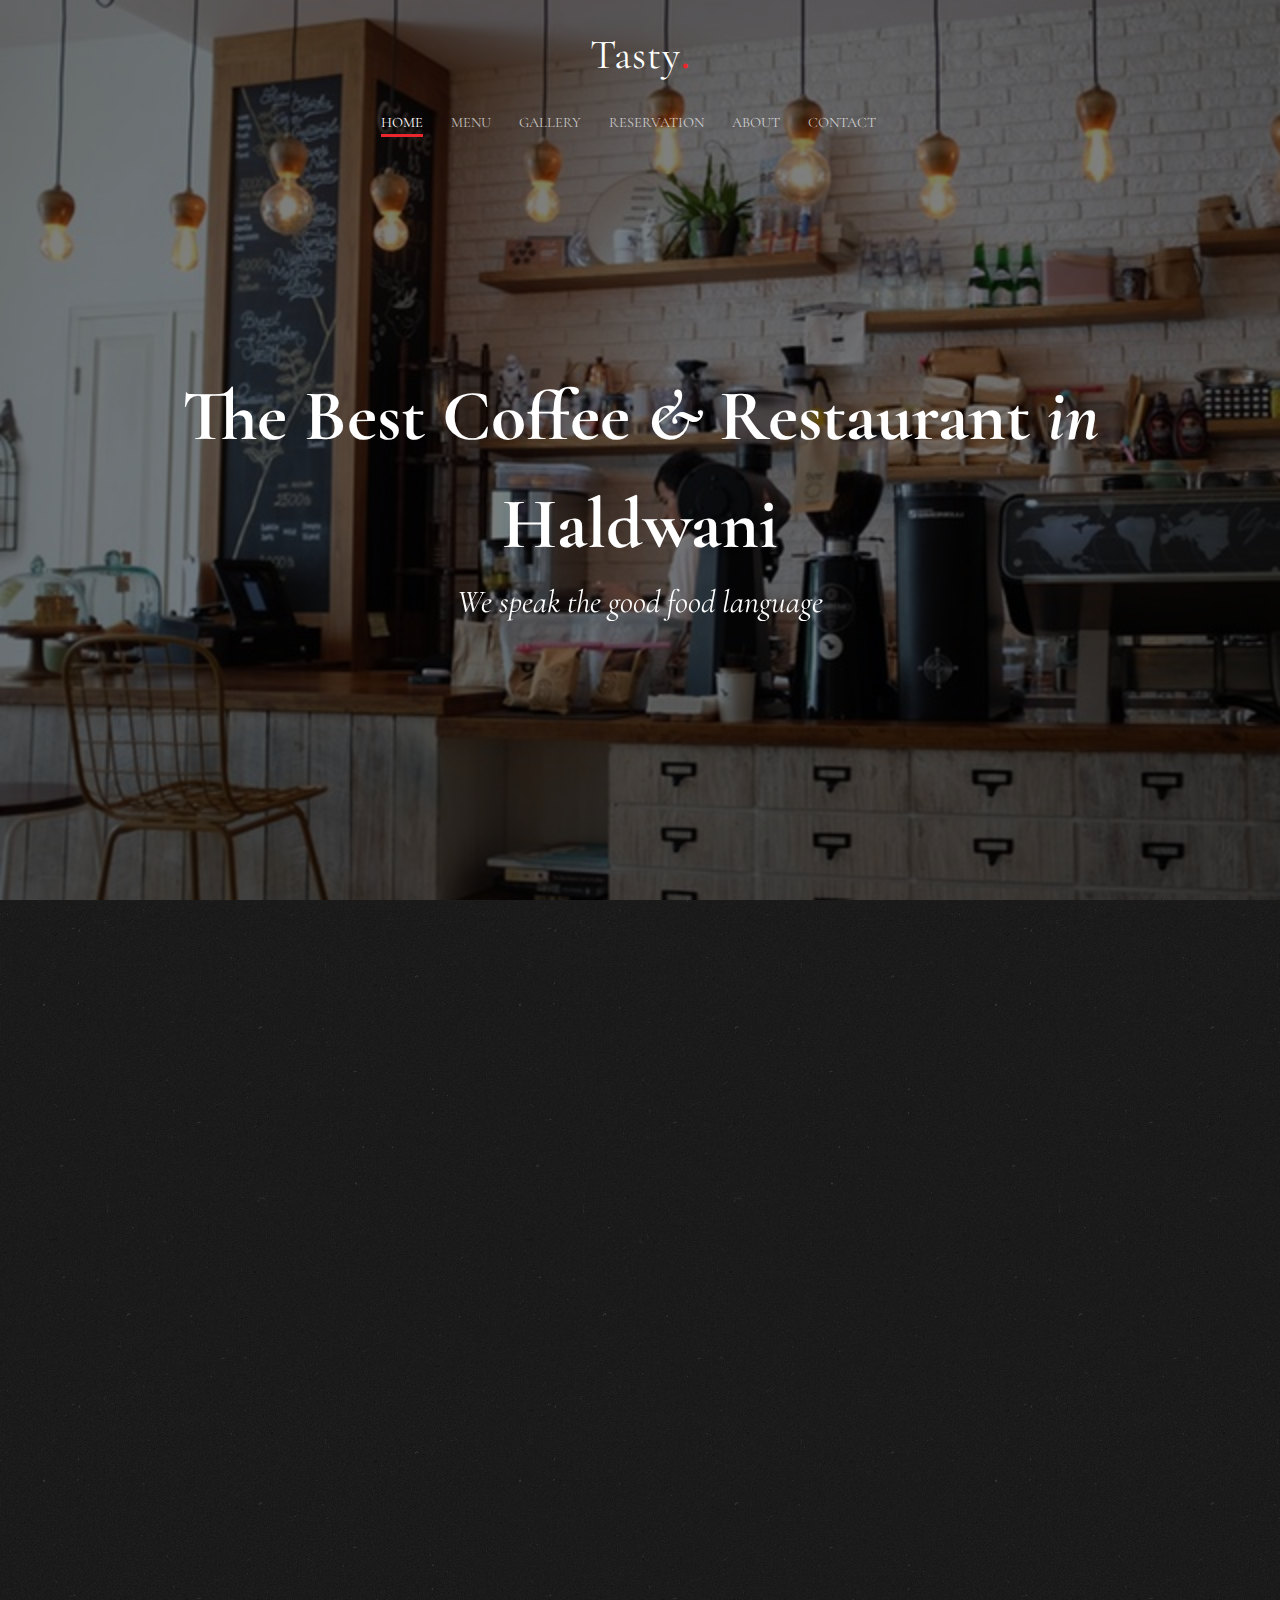
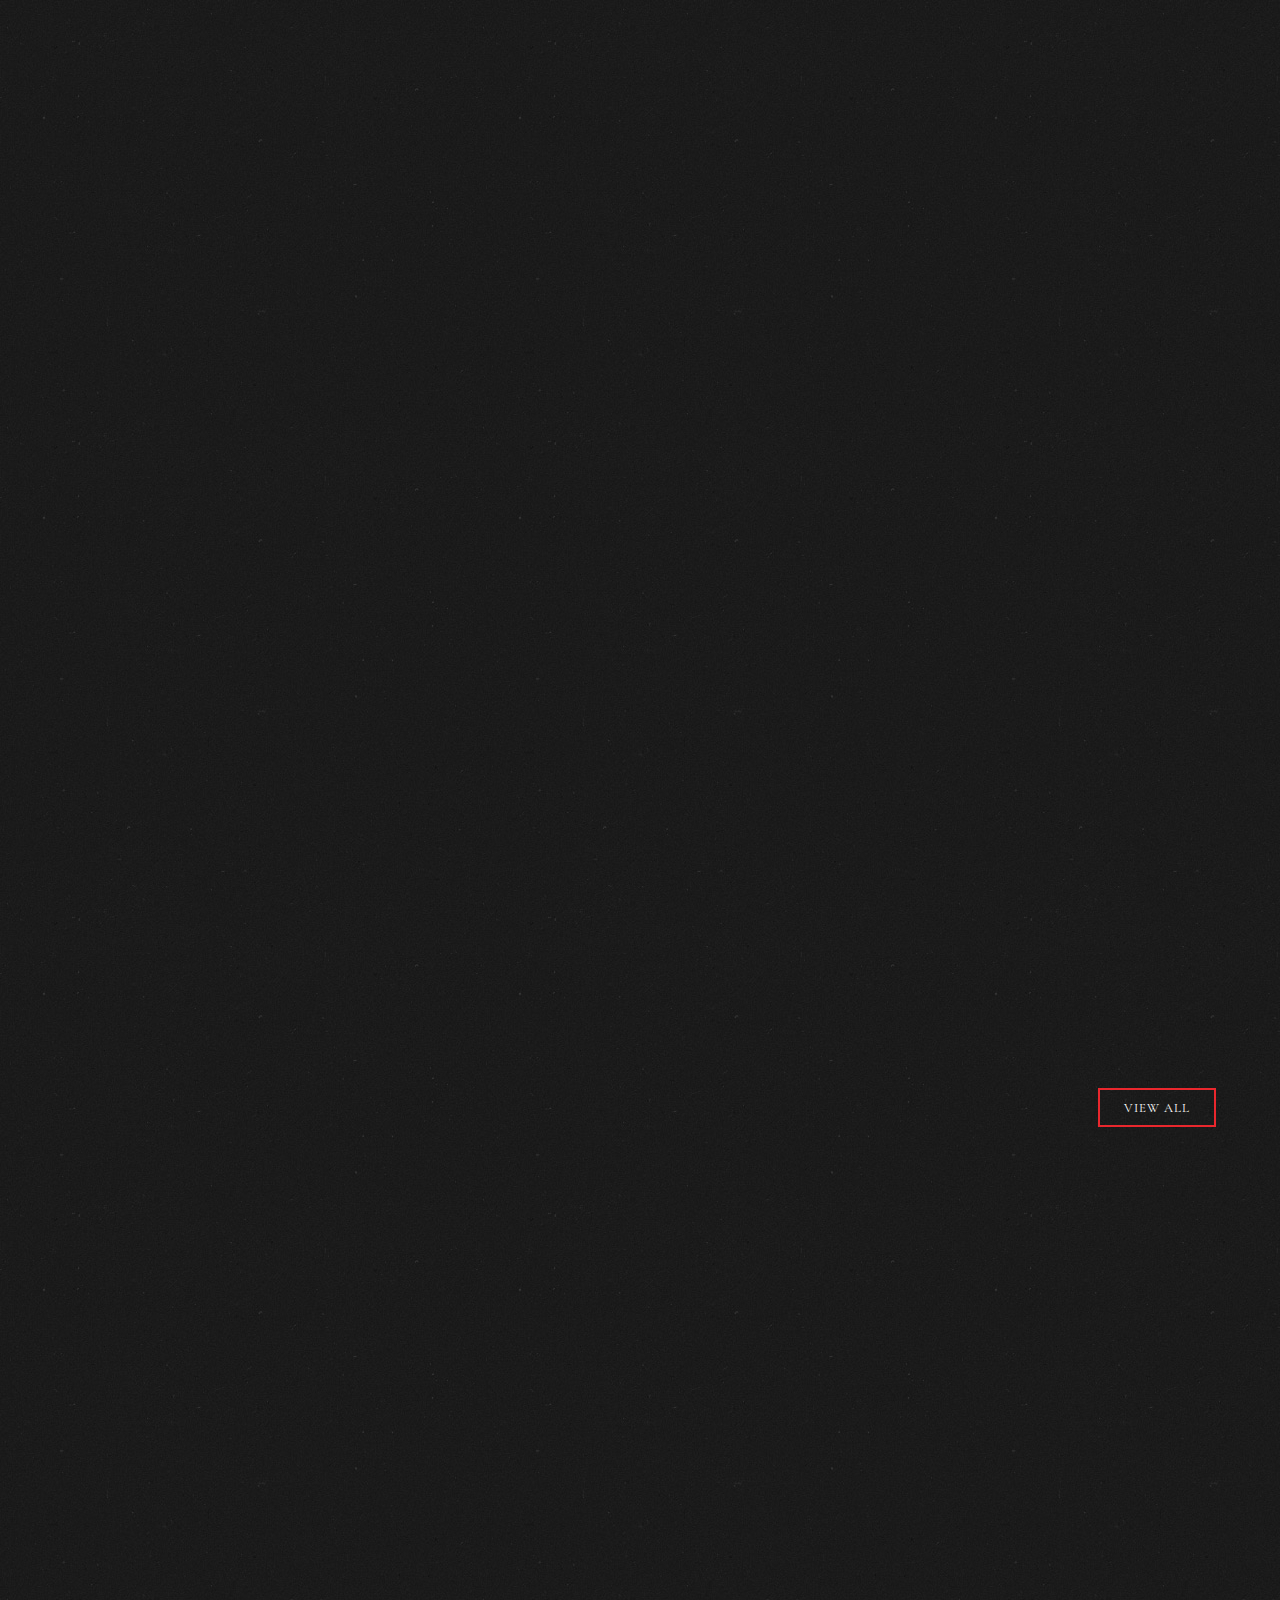
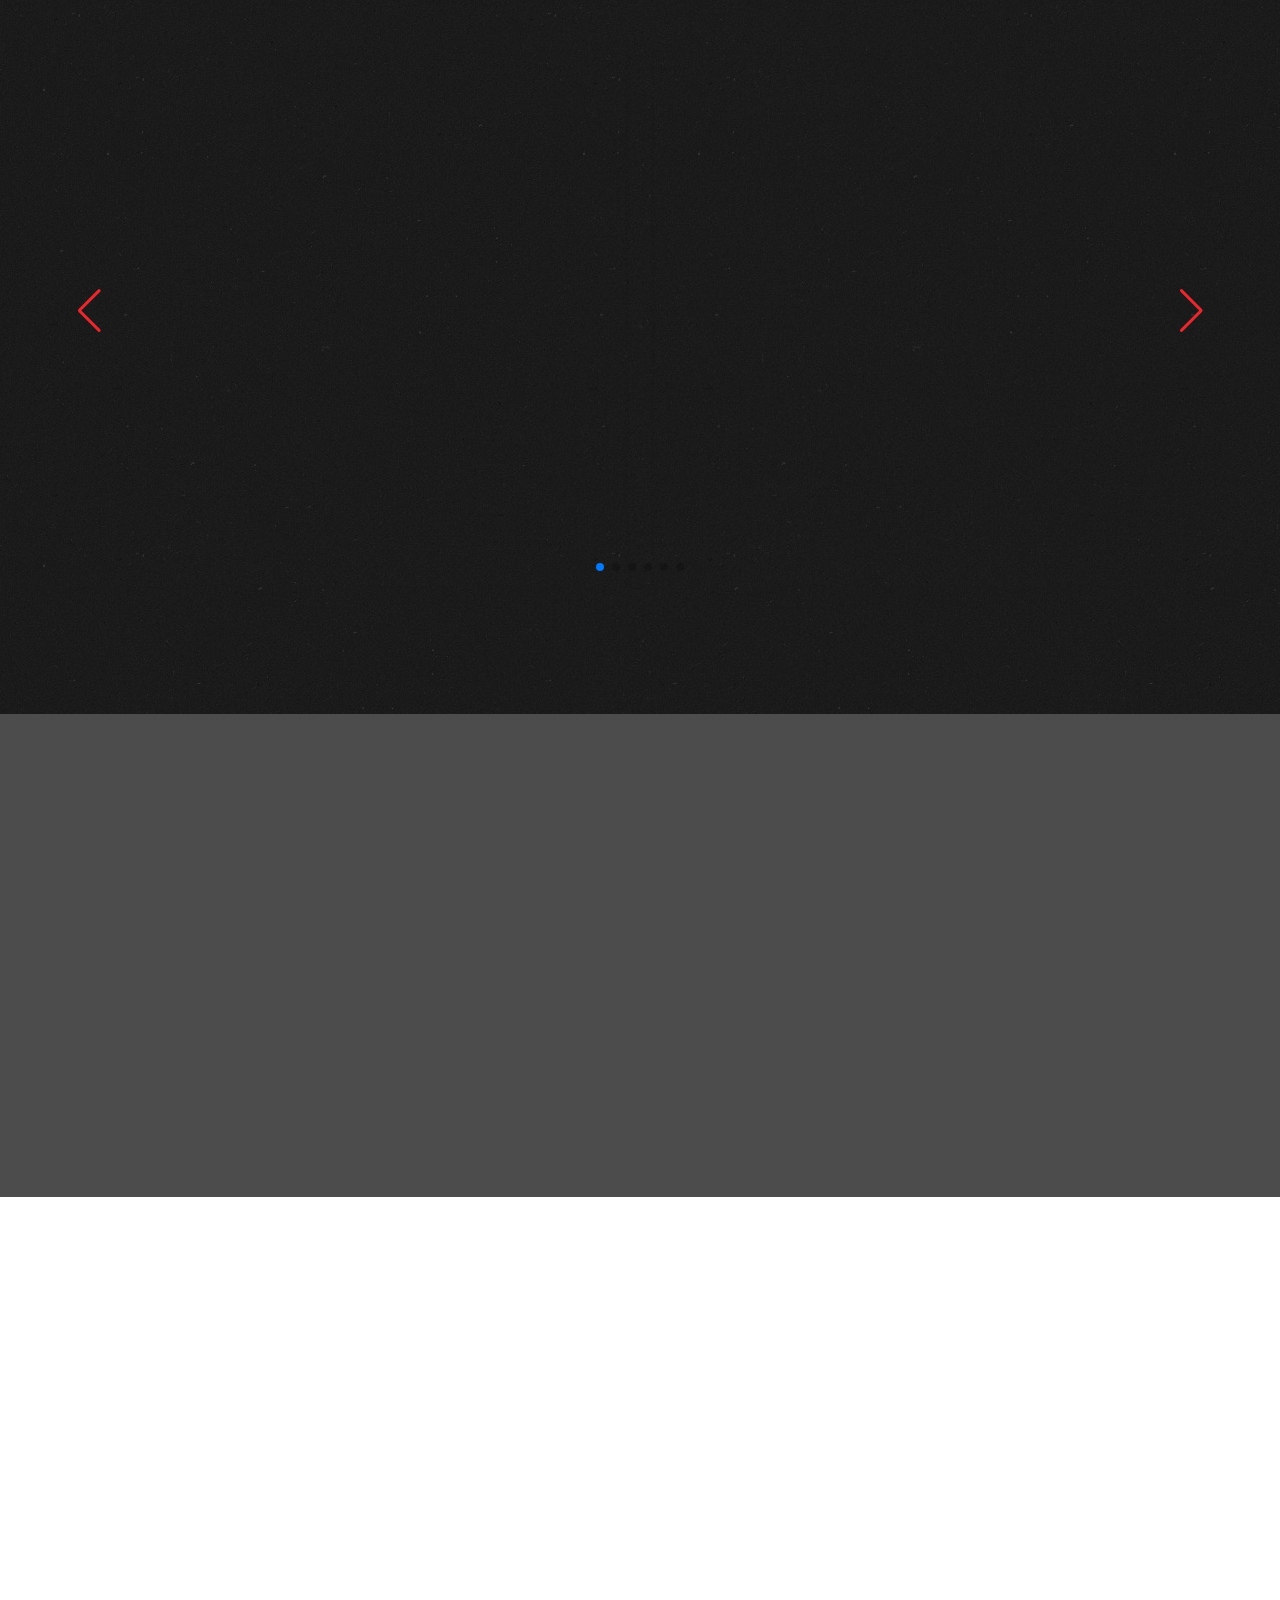
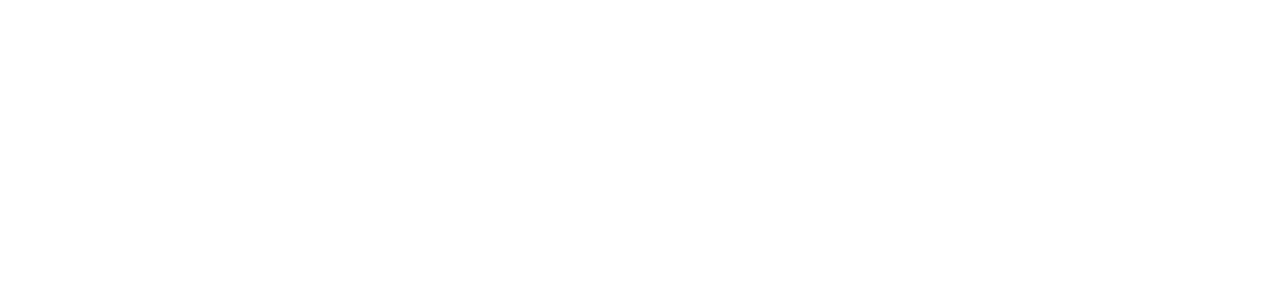
<file: index.html>
<!DOCTYPE html>
<html lang="en">

<head>
	<meta charset="UTF-8">
	<meta http-equiv="X-UA-Compatible" content="IE=edge">
	<meta name="viewport" content="width=device-width, initial-scale=1.0">

	<title>Tasty</title>
	<link rel="shortcut icon" type="image/jpg" href="images/fav.png" />
	<link rel="stylesheet" href="css/style.css">
	<link rel="stylesheet" href="css/responsive.css">





	<link href="https://fonts.googleapis.com/css?family=Cormorant+Garamond:300,300i,400,400i,500,600i,700"
		rel="stylesheet">
	<link href="https://fonts.googleapis.com/css?family=Satisfy" rel="stylesheet">

	<link rel="stylesheet" href="https://pro.fontawesome.com/releases/v5.10.0/css/all.css" />

	<!-- Link Swiper's CSS -->
	<link rel="stylesheet" href="https://unpkg.com/swiper/swiper-bundle.min.css" />

	<link href="https://unpkg.com/aos@2.3.1/dist/aos.css" rel="stylesheet" />
	<script src="https://unpkg.com/aos@2.3.1/dist/aos.js"></script>



</head>

<body>

	<div class="nav-bar-overlay" id="nav-bar-overlay">
		<div class="small-menu-section" id="small-menu-section">
			<div class="menu-flex-item">

				<a href="#" id="close-menu" onclick="closefunction();">
					<i class="fas fa-times" style="font-size: 1.5rem;"></i>
				</a>

				<br>
				<br>
				<a href="index.html">
					<p>home</p>
				</a>
				<br>
				<a href="menu.html">
					<p>menu</p>
				</a>
				<br>
				<a href="gallery.html">
					<p>gallery</p>
				</a>
				<br>
				<a href="resevation.html">
					<p>reservation</p>
				</a>
				<br>
				<a href="about.html">
					<p>about</p>
				</a>
				<br>
				<a href="contact.html">
					<p>contact</p>
				</a>

			</div>
		</div>

	</div>
	<header>



		<div class="overlay">
			<div class="logo">
				<span class="logo-text">tasty</span><span class="logo-dot">.</span>
				<div class="nav-btn" onclick="openfunction();">
					<i class="fas fa-bars" id="open-menu"></i>
				</div>
			</div>

			<nav>
				<ul>
					<li><a href="index.html" class="active-navlink">home</a></li>
					<li><a href="menu.html">menu</a></li>
					<li><a href="gallery.html">gallery</a></li>
					<li><a href="resevation.html">reservation</a></li>
					<li><a href="about.html">about</a></li>
					<li><a href="contact.html">contact</a></li>
				</ul>
			</nav>





			<div class="masthead">
				<div class="header-h1" data-aos="fade-up">
					<h1>The Best Coffee <em>&</em> Restaurant <em>in</em> Haldwani</h1>
					<h3><em>We speak the good food language</em> </h3>
				</div>
			</div>
			<!--masthead-->
		</div>
		<!--overlay-->
	</header>

	<section class="about-section">
		<div class="left-img" data-aos="fade-right">
			<img src="images/hero_1.jpeg" alt="">
		</div>
		<div class="right-content">
			<div class="about-content-text" data-aos="fade-left">
				<h3>The Restaurant</h3>
				<p>The Restaurant
					Lorem ipsum dolor sit amet, consectetur adipisicing elit. Repudiandae neque quisquam at deserunt ab
					praesentium architecto tempore saepe animi voluptatem molestias, eveniet aut laudantium alias,
					laboriosam excepturi, et numquam? Atque tempore iure tenetur perspiciatis, aliquam, asperiores aut
					odio accusamus, unde libero dignissimos quod aliquid neque et illo vero nesciunt. Sunt!
					<br><br>
					Lorem ipsum dolor sit amet, consectetur adipisicing elit. Nam iure reprehenderit nihil nobis
					laboriosam beatae assumenda tempore, magni ducimus abentey.


				</p>
				<br />
				<a href="#" class="">
					<span class="btn">
						OUR HISTORY
					</span>
				</a>


			</div>
		</div>

	</section>
	<section class="menu-text">
		<div class="left-content">
			<div class="menu-content-text" data-aos="fade-up">
				<h3>Today's menu</h3>
				<p>Lorem ipsum dolor sit amet, consectetur adipisicing elit. Reiciendis ab debitis sit itaque totam, a
					maiores nihil, nulla magnam porro minima officiis! Doloribus aliquam voluptates corporis et tempora
					consequuntur ipsam, itaque, nesciunt similique commodi omnis. Ad magni perspiciatis, voluptatum
					repellat.


				</p>


			</div>
		</div>
	</section>


	<section class="menu-card-section">
		<div class="grid4card">
			<div class="menu-card" data-aos="fade-up" data-aos-duration="1000">
				<div class="img">
					<img src="images/gallery_1.jpeg" alt="">
				</div>
				<div class="menu-card-text">
					<h2>Bake Potato Pizza</h2>
					<span>$90<sup>.55</sup></span>
					<p>Lorem ipsum dolor sit amet, consectetur adipisicing elit. Quos nihil cupiditate ut vero alias
						quaerat inventore molestias vel suscipit explicabo.</p>
				</div>
			</div>
			<div class="menu-card even" data-aos="fade-up" data-aos-duration="1000">
				<div class="img">
					<img src="images/gallery_2.jpeg" alt="">
				</div>
				<div class="menu-card-text">
					<h2>Salted Fried Chicken</h2>
					<span>$80<sup>.40</sup></span>
					<p>Lorem ipsum dolor sit amet, consectetur adipisicing elit. Quos nihil cupiditate ut vero alias
						quaerat inventore molestias vel suscipit explicabo.</p>
				</div>
			</div>
			<div class="menu-card" data-aos="fade-up" data-aos-duration="1000">
				<div class="img">
					<img src="images/gallery_3.jpeg" alt="">
				</div>
				<div class="menu-card-text">
					<h2>Italian Sauce Mushroom</h2>
					<span>$60<sup>.30</sup></span>
					<p>Lorem ipsum dolor sit amet, consectetur adipisicing elit. Quos nihil cupiditate ut vero alias
						quaerat inventore molestias vel suscipit explicabo.</p>
				</div>
			</div>
			<div class="menu-card even" data-aos="fade-up" data-aos-duration="1000">
				<div class="img">
					<img src="images/gallery_4.jpeg" alt="">
				</div>
				<div class="menu-card-text">
					<h2>Fried Potato w/ Garlic</h2>
					<span>$20<sup>.05</sup></span>
					<p>Lorem ipsum dolor sit amet, consectetur adipisicing elit. Quos nihil cupiditate ut vero alias
						quaerat inventore molestias vel suscipit explicabo.</p>
				</div>
			</div>
		</div>

		<div class="div-4-btn">
			<a href="menu.html" class="menu-viewall">
				<span class="btn">
					VIEW ALL
				</span>
			</a>
		</div>


	</section>

	<section class="menu-text">
		<div class="left-content">
			<div class="menu-content-text" data-aos="fade-up">
				<h3>Our Best <em>&amp;</em> Unique Menu</h3>
				<p>Lorem ipsum dolor sit amet, consectetur adipisicing elit. Reiciendis ab debitis sit itaque totam, a
					maiores nihil, nulla magnam porro minima officiis! Doloribus aliquam voluptates corporis et tempora
					consequuntur ipsam, itaque, nesciunt similique commodi omnis. Ad magni perspiciatis, voluptatum
					repellat.</p>


			</div>
		</div>
	</section>
	<section class="menu">
		<!-- Swiper -->
		<div class="swiper mySwiper">
			<div class="swiper-wrapper">
				<div class="swiper-slide">
					<div class="menu-card" data-aos="fade-up" data-aos-duration="1000">
						<div class="img">
							<img src="images/gallery_1.jpeg" alt="">
						</div>
						<div class="menu-card-text">
							<h2>Italian Sauce Mushroom</h2>
							<span>$60<sup>.30</sup></span>
							<p>Lorem ipsum dolor sit amet, consectetur adipisicing elit. Quos nihil cupiditate ut vero
								alias quaerat inventore molestias vel suscipit explicabo.</p>
						</div>
					</div>
				</div>
				<div class="swiper-slide">
					<div class="menu-card" data-aos="fade-up" data-aos-duration="1000">
						<div class="img">
							<img src="images/gallery_2.jpeg" alt="">
						</div>
						<div class="menu-card-text">
							<h2>Salted Fried Chicken</h2>
							<span>$80<sup>.40</sup></span>
							<p>Lorem ipsum dolor sit amet, consectetur adipisicing elit. Quos nihil cupiditate ut vero
								alias
								quaerat inventore molestias vel suscipit explicabo.</p>
						</div>
					</div>
				</div>
				<div class="swiper-slide">
					<div class="menu-card" data-aos="fade-up" data-aos-duration="1000">
						<div class="img">
							<img src="images/gallery_3.jpeg" alt="">
						</div>
						<div class="menu-card-text">
							<h2>Salted Fried Chicken</h2>
							<span>$80<sup>.40</sup></span>
							<p>Lorem ipsum dolor sit amet, consectetur adipisicing elit. Quos nihil cupiditate ut vero
								alias
								quaerat inventore molestias vel suscipit explicabo.</p>
						</div>
					</div>
				</div>
				<div class="swiper-slide">
					<div class="menu-card" data-aos="fade-up">
						<div class="img">
							<img src="images/gallery_4.jpeg" alt="">
						</div>
						<div class="menu-card-text">
							<h2>Salted Fried Chicken</h2>
							<span>$80<sup>.40</sup></span>
							<p>Lorem ipsum dolor sit amet, consectetur adipisicing elit. Quos nihil cupiditate ut vero
								alias
								quaerat inventore molestias vel suscipit explicabo.</p>
						</div>
					</div>
				</div>
				<div class="swiper-slide">
					<div class="menu-card" data-aos="fade-up">
						<div class="img">
							<img src="images/gallery_5.jpeg" alt="">
						</div>
						<div class="menu-card-text">
							<h2>Salted Fried Chicken</h2>
							<span>$80<sup>.40</sup></span>
							<p>Lorem ipsum dolor sit amet, consectetur adipisicing elit. Quos nihil cupiditate ut vero
								alias
								quaerat inventore molestias vel suscipit explicabo.</p>
						</div>
					</div>
				</div>
				<div class="swiper-slide">
					<div class="menu-card" data-aos="fade-up">
						<div class="img">
							<img src="images/gallery_6.jpeg" alt="">
						</div>
						<div class="menu-card-text">
							<h2>Salted Fried Chicken</h2>
							<span>$80<sup>.40</sup></span>
							<p>Lorem ipsum dolor sit amet, consectetur adipisicing elit. Quos nihil cupiditate ut vero
								alias
								quaerat inventore molestias vel suscipit explicabo.</p>
						</div>
					</div>
				</div>
			</div>
			<div class="swiper-button-next"></div>
			<div class="swiper-button-prev"></div>
			<div class="swiper-pagination"></div>
		</div>

		<!-- Swiper JS -->
	</section>


	<section class="book-table">

		<div class="overlay-book-table">


			<div class="booktable-inner" data-aos="fade-up">
				<h2>Book a Table</h2>
				<p>Lorem ipsum dolor sit amet, consectetur adipisicing elit. Recusandae enim quae vitae cupiditate,
					sequi
					quam ea id dolor reiciendis consectetur repudiandae. Rem quam, repellendus veniam ipsa fuga maxime
					odio?
					Eaque!</p>
				<br /><br>
				<a href="#" class="">
					<span class="btn">
						BOOK NOW
					</span>
				</a>
			</div>
		</div>
	</section>



	<footer class="footer-grid">
		<div class="footer-grid-item grid-item1" data-aos="fade-up">
			<h4>TASTY<span style="color: var(--theme-red);">.</span></h4>
			<p>Facilis ipsum reprehenderit nemo molestias. Aut cum mollitia reprehenderit. Eos cumque dicta adipisci
				architecto culpa amet.</p>
		</div>
		<div class="footer-grid-item grid-item2" data-aos="fade-up">
			<h4>LINKS</h4>
			<a href="index.html">
				<p>home</p>
			</a>
			<a href="about.html">
				<p>about</p>
			</a>
			<a href="menu.html">
				<p>menu</p>
			</a>
			<a href="gallery.html">
				<p>gallery</p>
			</a>
		</div>
		<div class="footer-grid-item grid-item3" data-aos="fade-up">
			<h4>CONTACT INFORMATION</h4>
			<p>rampur road , haldwani</p>
			<p>nainital , uttarakhand</p>
			<p>+91 7983334108</p>
			<p>info@yoursite.com</p>
			<p>freehtml5.co</p>

		</div>
		<div class="copyright-social" data-aos="fade-up">
			<p> &copy;2021. all right reserved</p>
			<p><span style="color: var(--theme-red);">tasty.</span> | designed by manoj sharma</p><br><br>
			<p>
				<a href="#"><i class="fab fa-twitter"></i></a>
				<a href="#"><i class="fab fa-facebook-square"></i></a>
				<a href="#"><i class="fab fa-linkedin-in"></i></a>
				<a href="#"><i class="fas fa-basketball-ball"></i></a>



			</p>
		</div>

	</footer>


	<!-- Swiper JS -->
	<script src="https://unpkg.com/swiper/swiper-bundle.min.js"></script>



	<script src="function.js" type="text/javascript"></script>
</body>

</html>
</file>
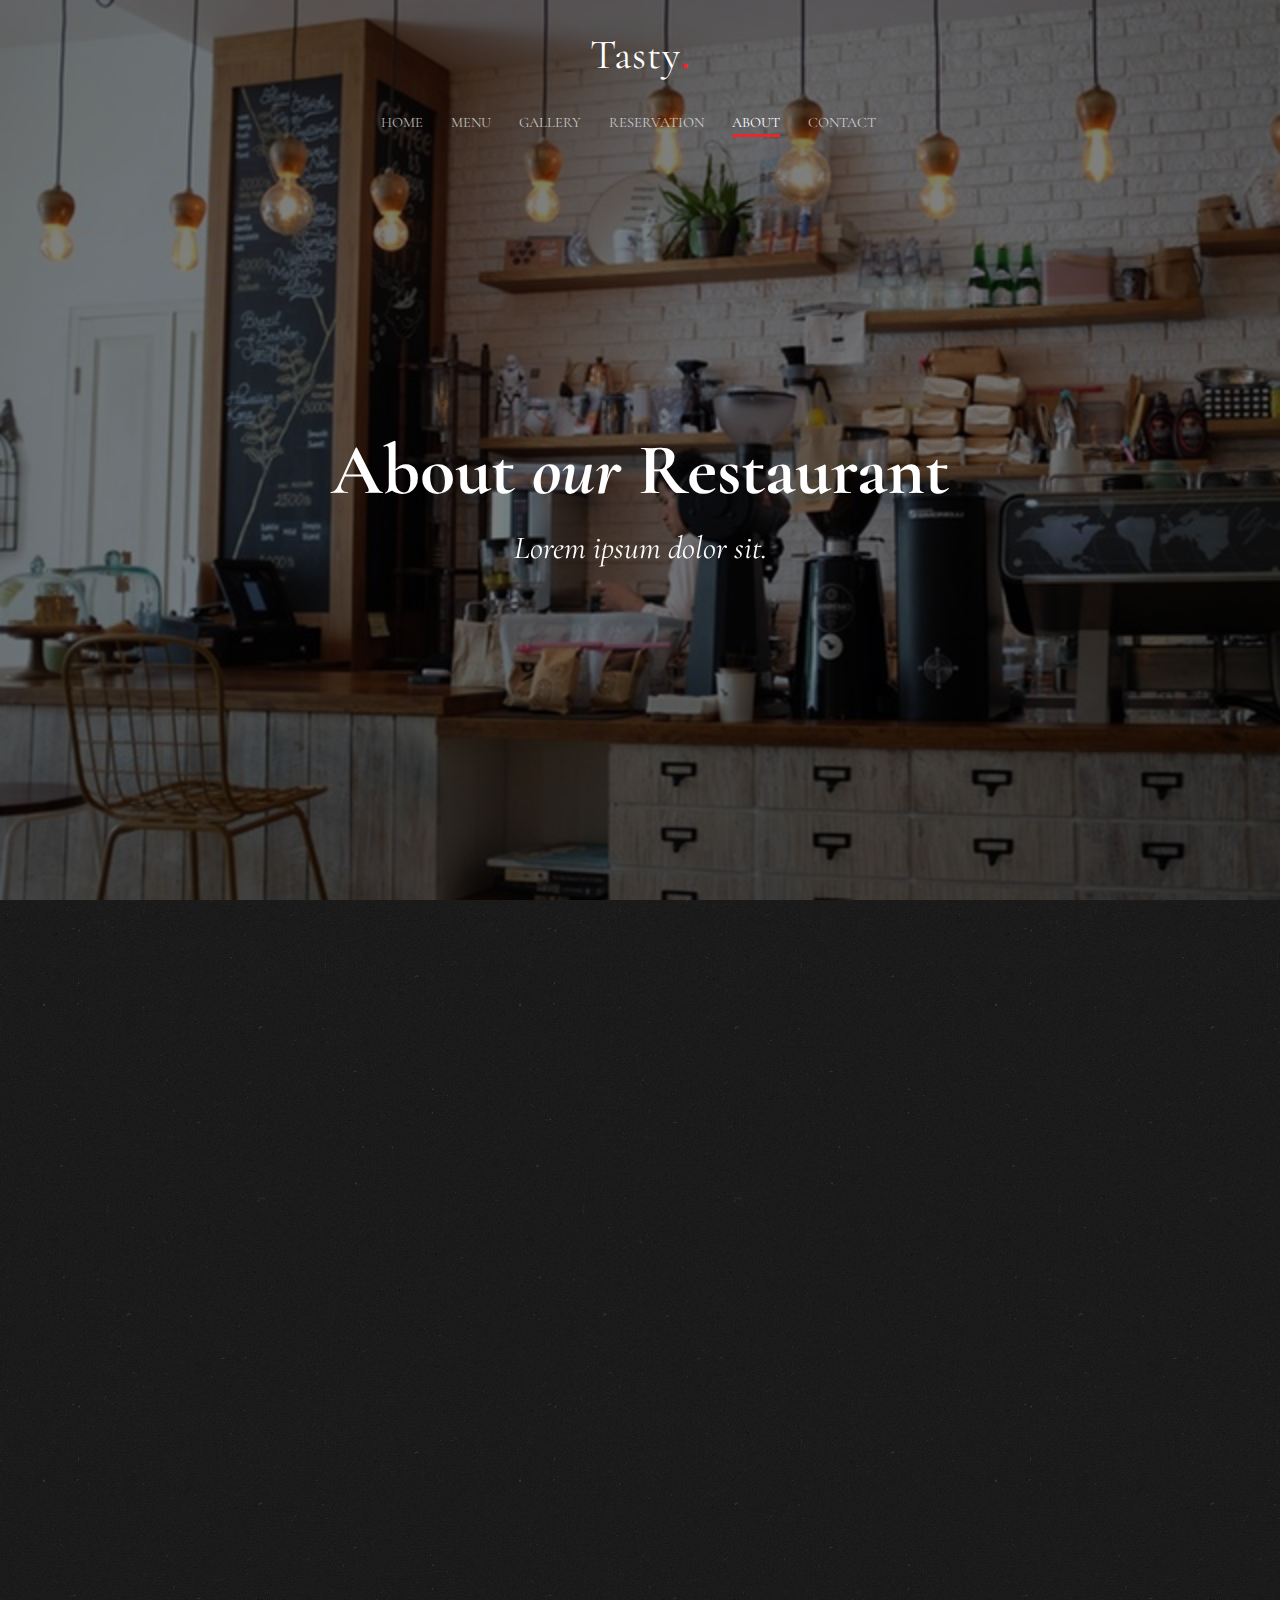
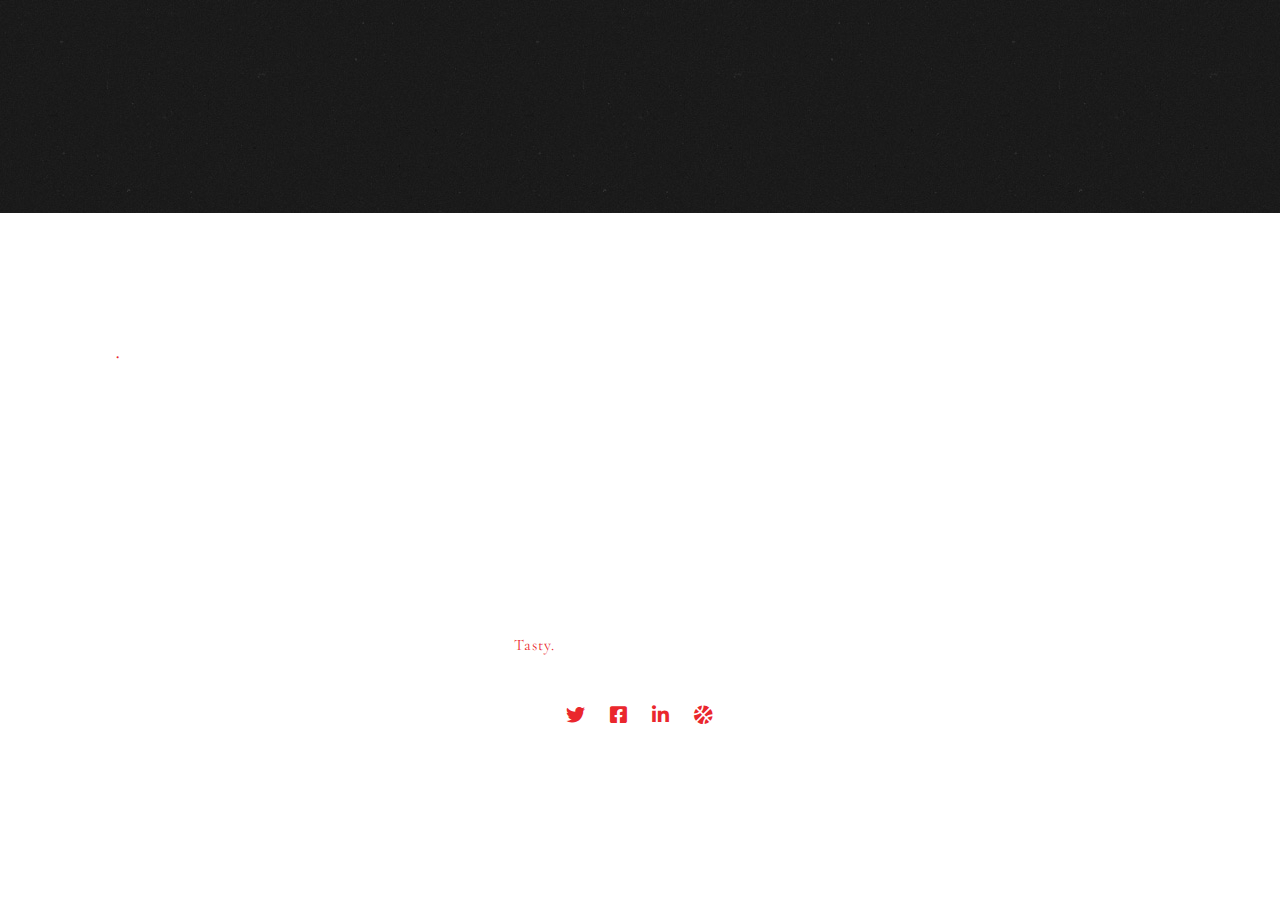
<file: about.html>
<!DOCTYPE html>
<html lang="en">

<head>
	<meta charset="UTF-8">
	<meta http-equiv="X-UA-Compatible" content="IE=edge">
	<meta name="viewport" content="width=device-width, initial-scale=1.0">
	
	<title>Tasty</title>
	<link rel="shortcut icon" type="image/jpg" href="images/fav.png" />
	<link rel="stylesheet" href="css/style.css">
	<link rel="stylesheet" href="css/responsive.css">


	<link href="https://fonts.googleapis.com/css?family=Cormorant+Garamond:300,300i,400,400i,500,600i,700"
		rel="stylesheet">
	<link href="https://fonts.googleapis.com/css?family=Satisfy" rel="stylesheet">

	<link rel="stylesheet" href="https://pro.fontawesome.com/releases/v5.10.0/css/all.css" />

	<!-- Link Swiper's CSS -->
	<link rel="stylesheet" href="https://unpkg.com/swiper/swiper-bundle.min.css" />

	

	<link href="https://unpkg.com/aos@2.3.1/dist/aos.css" rel="stylesheet" />
	<script src="https://unpkg.com/aos@2.3.1/dist/aos.js"></script>

</head>

<body>
	<div class="nav-bar-overlay" id="nav-bar-overlay">
		<div class="small-menu-section" id="small-menu-section">
			<div class="menu-flex-item">

				<a href="#" id="close-menu" onclick="closefunction();">
					<i class="fas fa-times" style="font-size: 1.5rem;"></i>
				</a>

				<br>
				<br>
				<a href="index.html">
					<p>home</p>
				</a>
				<br>
				<a href="menu.html">
					<p>menu</p>
				</a>
				<br>
				<a href="gallery.html">
					<p>gallery</p>
				</a>
				<br>
				<a href="resevation.html">
					<p>reservation</p>
				</a>
				<br>
				<a href="about.html">
					<p>about</p>
				</a>
				<br>
				<a href="contact.html">
					<p>contact</p>
				</a>

			</div>
		</div>

	</div>
	<header>
		<div class="overlay">
			<div class="logo">
				<span class="logo-text">tasty</span><span class="logo-dot">.</span>
				<div class="nav-btn" onclick="openfunction();">
					<i class="fas fa-bars" id="open-menu"></i>
				</div>
			</div>

			<nav>
				<ul>
					<li><a href="index.html">home</a></li>
					<li><a href="menu.html">menu</a></li>
					<li><a href="gallery.html">gallery</a></li>
					<li><a href="resevation.html">reservation</a></li>
					<li><a href="about.html" class="active-navlink">about</a></li>
					<li><a href="contact.html">contact</a></li>
				</ul>
			</nav>

			<div class="masthead">

				<div class="header-h1" data-aos="fade-up">
					<h1>About <em>our</em> Restaurant</h1>
					<h3><em>Lorem ipsum dolor sit.</em> </h3>
				</div>
			</div>
			<!--masthead-->
		</div>
		<!--overlay-->
	</header>


	<section class="about-section">
		<div class="left-img" data-aos="fade-right">
			<img src="images/hero_1.jpeg" alt="">
		</div>
		<div class="right-content">
			<div class="about-content-text" data-aos="fade-left">
				<h3>About Us</h3>
				<p>The Restaurant
					Lorem ipsum dolor sit amet, consectetur adipisicing elit. Repudiandae neque quisquam at deserunt ab
					praesentium architecto tempore saepe animi voluptatem molestias, eveniet aut laudantium alias,
					laboriosam excepturi, et numquam? Atque tempore iure tenetur perspiciatis, aliquam, asperiores aut
					odio accusamus, unde libero dignissimos quod aliquid neque et illo vero nesciunt. Sunt!
					<br><br>
					Lorem ipsum dolor sit amet, consectetur adipisicing elit. Nam iure reprehenderit nihil nobis
					laboriosam beatae assumenda tempore, magni ducimus abentey.


				</p>
				<p>The Restaurant
					Lorem ipsum dolor sit amet, consectetur adipisicing elit. Repudiandae neque quisquam at deserunt ab
					praesentium architecto tempore saepe animi voluptatem molestias, eveniet aut laudantium alias,
					laboriosam excepturi, et numquam? Atque tempore iure tenetur perspiciatis, aliquam, asperiores aut
					odio accusamus, unde libero dignissimos quod aliquid neque et illo vero nesciunt. Sunt!
					<br><br>
					Lorem ipsum dolor sit amet, consectetur adipisicing elit. Nam iure reprehenderit nihil nobis
					laboriosam beatae assumenda tempore, magni ducimus abentey.


				</p>
				<!-- <br />
				<a href="#" class="">
					<span class="btn">
						OUR HISTORY
					</span>
				</a> -->


			</div>
		</div>

	</section>
	


	<section class="timeline-section">

	
		<!-- timeline-section -->
	</section>


	<footer class="footer-grid">
		<div class="footer-grid-item grid-item1">
			<h4>TASTY<span style="color: var(--theme-red);">.</span></h4>
			<p>Facilis ipsum reprehenderit nemo molestias. Aut cum mollitia reprehenderit. Eos cumque dicta adipisci
				architecto culpa amet.</p>
		</div>
		<div class="footer-grid-item grid-item2">
			<h4>LINKS</h4>
			<a href="index.html">
				<p>home</p>
			</a>
			<a href="about.html">
				<p>about</p>
			</a>
			<a href="menu.html">
				<p>menu</p>
			</a>
			<a href="gallery.html">
				<p>gallery</p>
			</a>
		</div>
		<div class="footer-grid-item grid-item3">
			<h4>CONTACT INFORMATION</h4>
			<p>rampur road , haldwani</p>
			<p>nainital , uttarakhand</p>
			<p>+91 7983334108</p>
			<p>info@yoursite.com</p>
			<p>freehtml5.co</p>

		</div>
		<div class="copyright-social">
			<p> &copy;2021. all right reserved</p>
			<p><span style="color: var(--theme-red);">tasty.</span> | designed by manoj sharma</p><br><br>
			<p>
				<a href="#"><i class="fab fa-twitter"></i></a>
				<a href="#"><i class="fab fa-facebook-square"></i></a>
				<a href="#"><i class="fab fa-linkedin-in"></i></a>
				<a href="#"><i class="fas fa-basketball-ball"></i></a>



			</p>
		</div>

	</footer>


	<!-- Swiper JS -->
	<script src="https://unpkg.com/swiper/swiper-bundle.min.js"></script>

	<script src="function.js" type="text/javascript"></script>
</body>

</html>
</file>
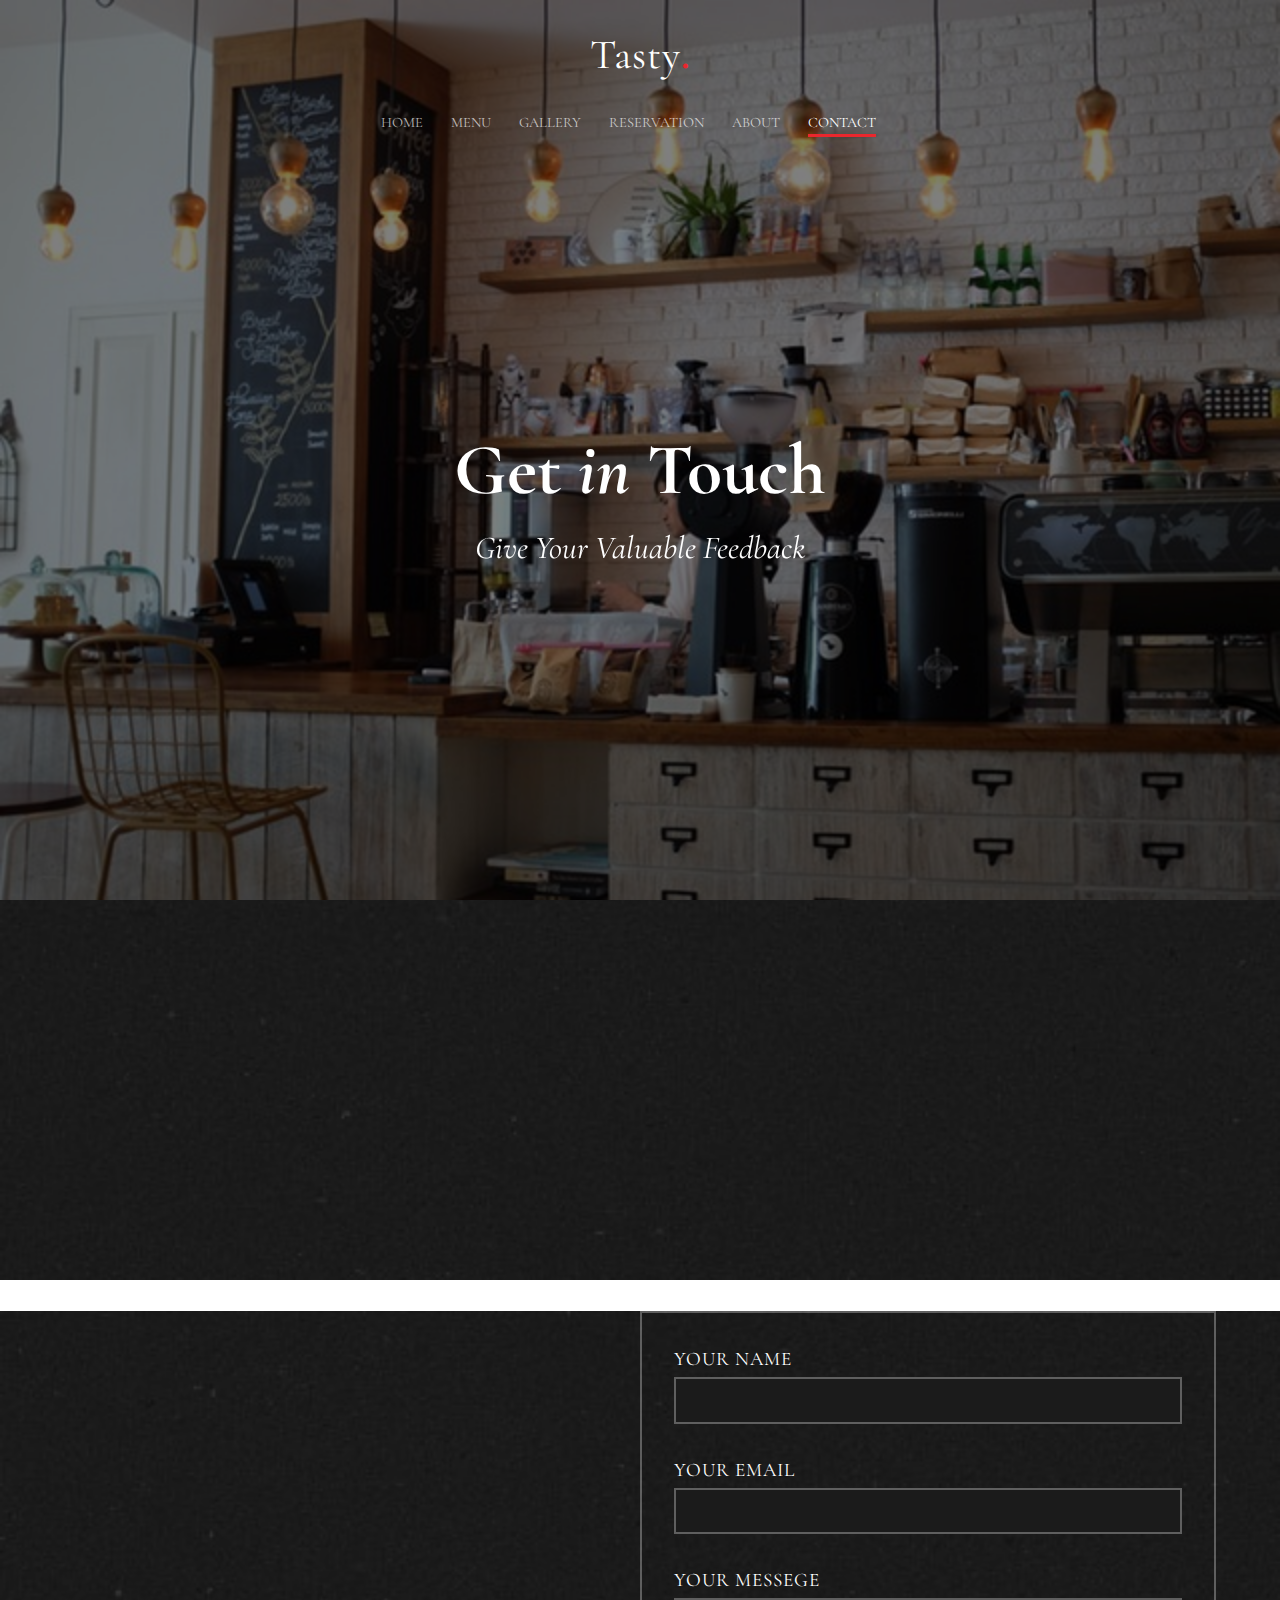
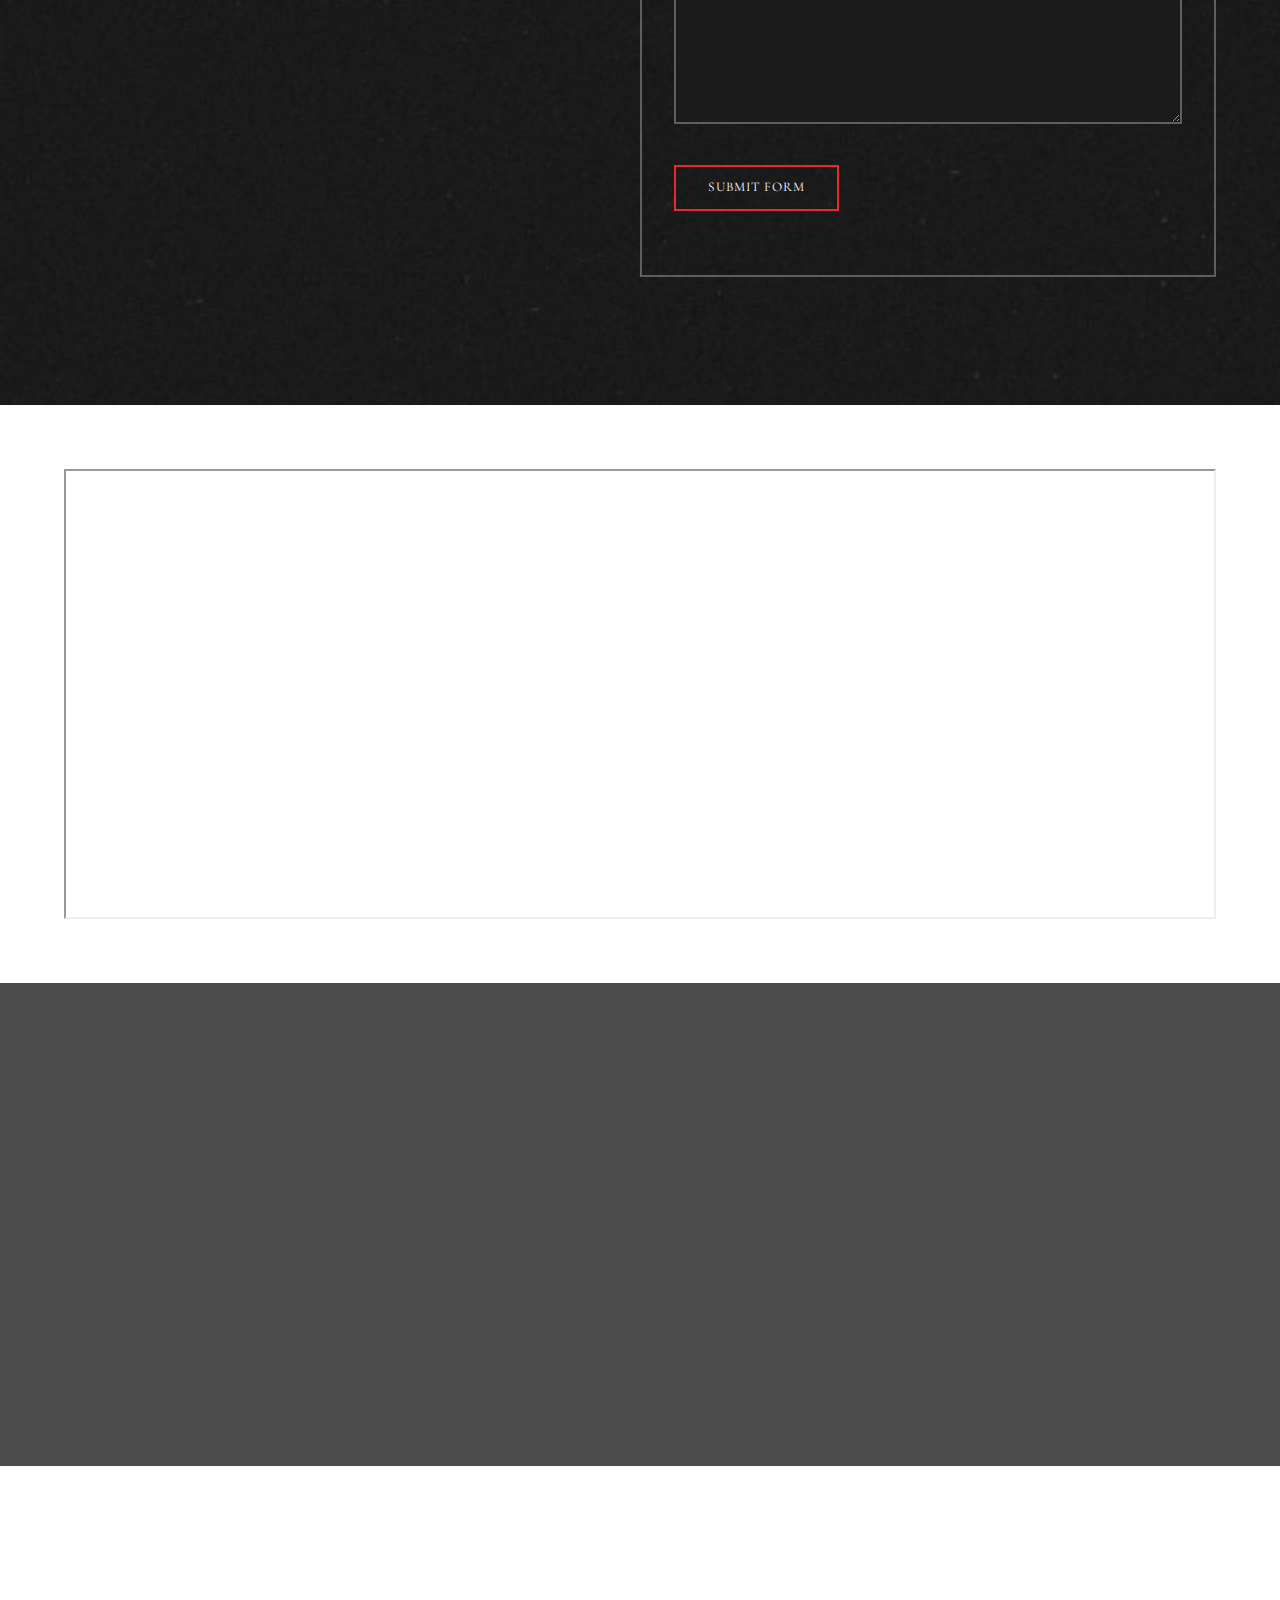
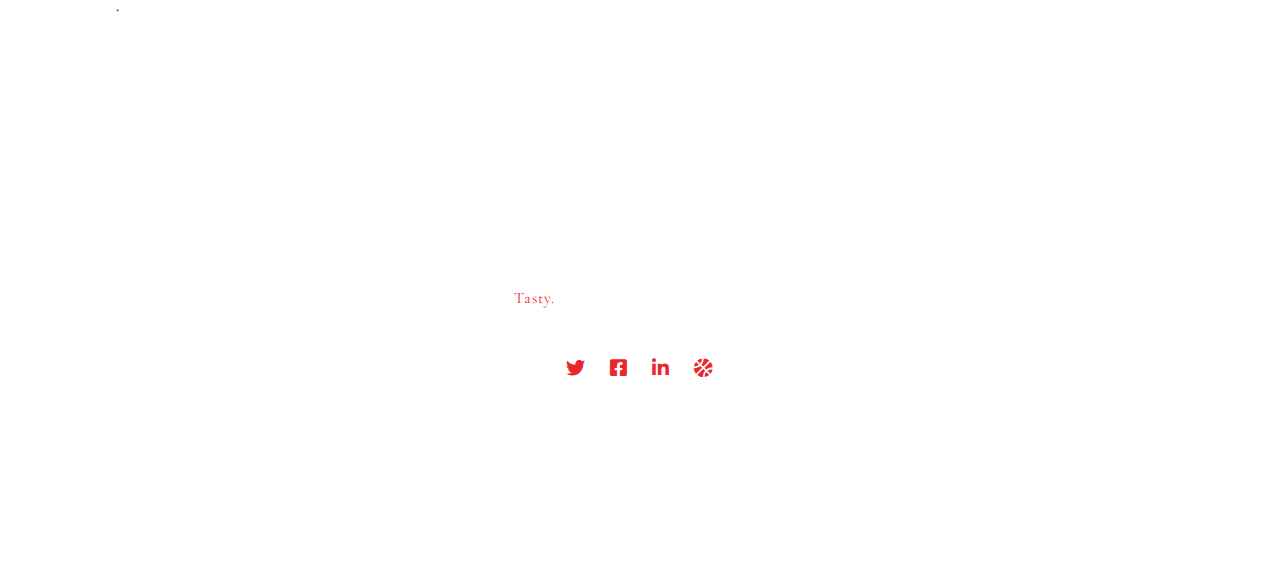
<file: contact.html>
<!DOCTYPE html>
<html lang="en">

<head>
	<meta charset="UTF-8">
	<meta http-equiv="X-UA-Compatible" content="IE=edge">
	<meta name="viewport" content="width=device-width, initial-scale=1.0">
	
	<title>Tasty</title>
	<link rel="shortcut icon" type="image/jpg" href="images/fav.png" />
	<link rel="stylesheet" href="css/style.css">
	<link rel="stylesheet" href="css/responsive.css">


	<link href="https://fonts.googleapis.com/css?family=Cormorant+Garamond:300,300i,400,400i,500,600i,700"
		rel="stylesheet">
	<link href="https://fonts.googleapis.com/css?family=Satisfy" rel="stylesheet">

	<link rel="stylesheet" href="https://pro.fontawesome.com/releases/v5.10.0/css/all.css" />

	<!-- Link Swiper's CSS -->
	<link rel="stylesheet" href="https://unpkg.com/swiper/swiper-bundle.min.css" />
	<link href="https://unpkg.com/aos@2.3.1/dist/aos.css" rel="stylesheet" />
	<script src="https://unpkg.com/aos@2.3.1/dist/aos.js"></script>


</head>

<body>
	<div class="nav-bar-overlay" id="nav-bar-overlay">
		<div class="small-menu-section" id="small-menu-section">
			<div class="menu-flex-item">

				<a href="#" id="close-menu" onclick="closefunction();">
					<i class="fas fa-times" style="font-size: 1.5rem;"></i>
				</a>

				<br>
				<br>
				<a href="index.html">
					<p>home</p>
				</a>
				<br>
				<a href="menu.html">
					<p>menu</p>
				</a>
				<br>
				<a href="gallery.html">
					<p>gallery</p>
				</a>
				<br>
				<a href="resevation.html">
					<p>reservation</p>
				</a>
				<br>
				<a href="about.html">
					<p>about</p>
				</a>
				<br>
				<a href="contact.html">
					<p>contact</p>
				</a>

			</div>
		</div>

	</div>
	<header>
		<div class="overlay">
			<div class="logo">
				<span class="logo-text">tasty</span><span class="logo-dot">.</span>
				<div class="nav-btn" onclick="openfunction();">
					<i class="fas fa-bars" id="open-menu"></i>
				</div>
			</div>

			<nav>
				<ul>
					<li><a href="index.html">home</a></li>
					<li><a href="menu.html">menu</a></li>
					<li><a href="gallery.html">gallery</a></li>
					<li><a href="resevation.html">reservation</a></li>
					<li><a href="about.html">about</a></li>
					<li><a href="contact.html" class="active-navlink">contact</a></li>
				</ul>
			</nav>

			<div class="masthead">

				<div class="header-h1" data-aos="fade-up">
					<h1>Get <em>in</em> Touch</h1>
					<h3><em>Give Your Valuable Feedback </em> </h3>
				</div>
			</div>
			<!--masthead-->
		</div>
		<!--overlay-->
	</header>

	<section class="contact">




		<div class="contact-inner" data-aos="fade-up">
			<h2>Give Your Valuable Feedback</h2>
			<p>Lorem ipsum dolor sit amet, consectetur adipisicing elit. Recusandae enim quae vitae cupiditate,
				sequi
				quam ea id dolor reiciendis consectetur repudiandae. Rem quam, repellendus veniam ipsa fuga maxime
				odio?
				Eaque!</p>
			<!-- <br /><br>
				<a href="#" class="">
					<span class="btn">
						BOOK NOW
					</span>
				</a> -->
		</div>

	</section>


	<section class="resv-form">
		<div class="form-right">
			<form action="">
				<div class="form-input">
					<label for="name">your name</label><br>
					<input type="text" id="name" class="input">
				</div>
				<div class="form-input">
					<label for="email">your email</label><br>
					<input type="email" id="email" class="input">
				</div>
				<div class="form-input">
					<label for="message">your messege</label><br>
					<textarea name="message" id="message" cols="30" rows="5" class="input"></textarea>
				</div>

				<div class="form-input">
					<input type="submit" id="submit" value="submit form" class="submit-btn">
				</div>
			</form>
			<!-- form-right -->
		</div>

		<!-- resv-form -->
	</section>


	<section class="map">

		<iframe src="https://www.google.com/maps/embed?pb=!1m18!1m12!1m3!1d13929.310554032087!2d79.507242925694!3d29.213915878831504!2m3!1f0!2f0!3f0!3m2!1i1024!2i768!4f13.1!3m3!1m2!1s0x39a09addbd0c86d1%3A0x6793e360cb3d930f!2sHaldwani%2C%20Uttarakhand%20263139!5e0!3m2!1sen!2sin!4v1638283917299!5m2!1sen!2sin" allowfullscreen="" loading="lazy">
		
		</iframe>

	</section>




	<section class="book-table">

		<div class="overlay-book-table">


			<div class="booktable-inner" data-aos="fade-up">
				<h2>Book a Table</h2>
				<p>Lorem ipsum dolor sit amet, consectetur adipisicing elit. Recusandae enim quae vitae cupiditate,
					sequi
					quam ea id dolor reiciendis consectetur repudiandae. Rem quam, repellendus veniam ipsa fuga maxime
					odio?
					Eaque!</p>
				<br /><br>
				<a href="#" class="">
					<span class="btn">
						BOOK NOW
					</span>
				</a>
			</div>
		</div>
	</section>
	<footer class="footer-grid">
		<div class="footer-grid-item grid-item1">
			<h4>TASTY<span style="color: var(--theme-red);">.</span></h4>
			<p>Facilis ipsum reprehenderit nemo molestias. Aut cum mollitia reprehenderit. Eos cumque dicta adipisci
				architecto culpa amet.</p>
		</div>
		<div class="footer-grid-item grid-item2">
			<h4>LINKS</h4>
			<a href="index.html">
				<p>home</p>
			</a>
			<a href="about.html">
				<p>about</p>
			</a>
			<a href="menu.html">
				<p>menu</p>
			</a>
			<a href="gallery.html">
				<p>gallery</p>
			</a>
		</div>
		<div class="footer-grid-item grid-item3">
			<h4>CONTACT INFORMATION</h4>
			<p>rampur road , haldwani</p>
			<p>nainital , uttarakhand</p>
			<p>+91 7983334108</p>
			<p>info@yoursite.com</p>
			<p>freehtml5.co</p>

		</div>
		<div class="copyright-social">
			<p> &copy;2021. all right reserved</p>
			<p><span style="color: var(--theme-red);">tasty.</span> | designed by manoj sharma</p><br><br>
			<p>
				<a href="#"><i class="fab fa-twitter"></i></a>
				<a href="#"><i class="fab fa-facebook-square"></i></a>
				<a href="#"><i class="fab fa-linkedin-in"></i></a>
				<a href="#"><i class="fas fa-basketball-ball"></i></a>



			</p>
		</div>

	</footer>
	<!-- Swiper JS -->
	<script src="https://unpkg.com/swiper/swiper-bundle.min.js"></script>


	<script src="function.js" type="text/javascript"></script>
</body>

</html>
</file>
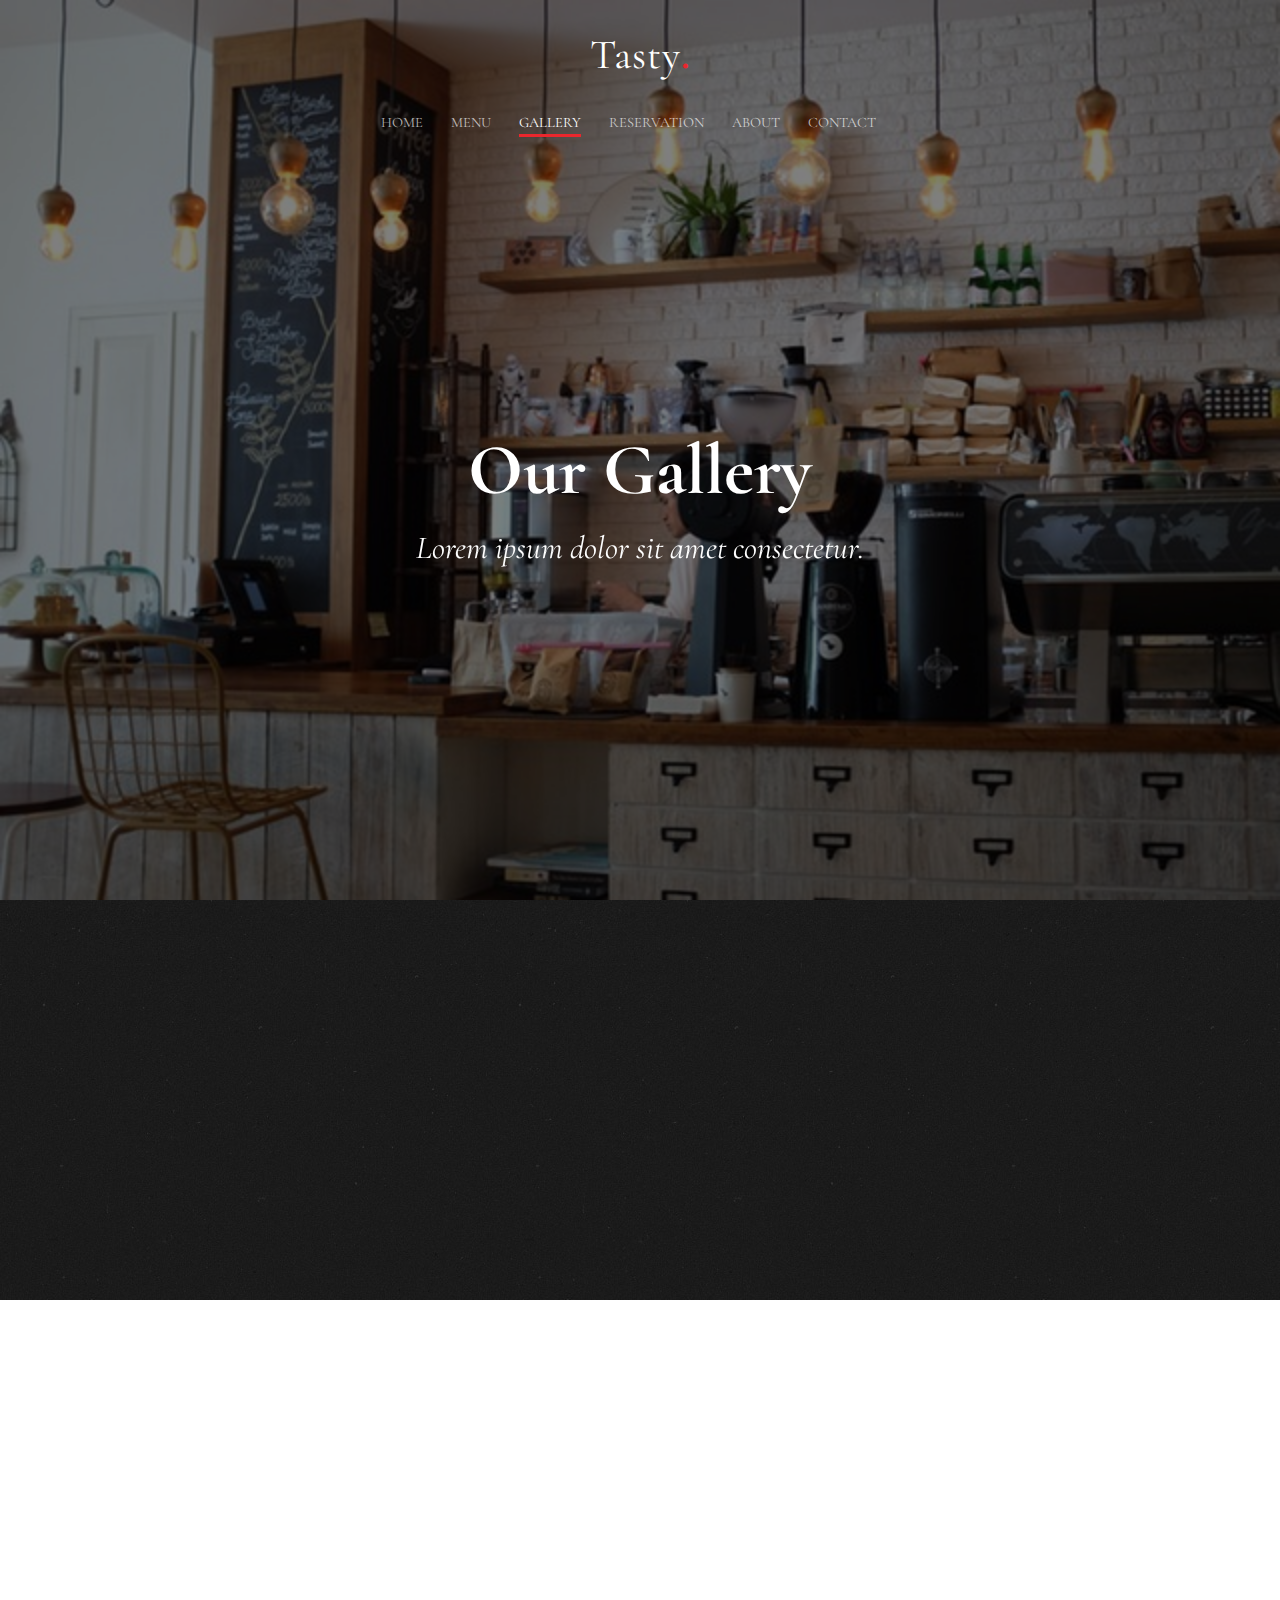
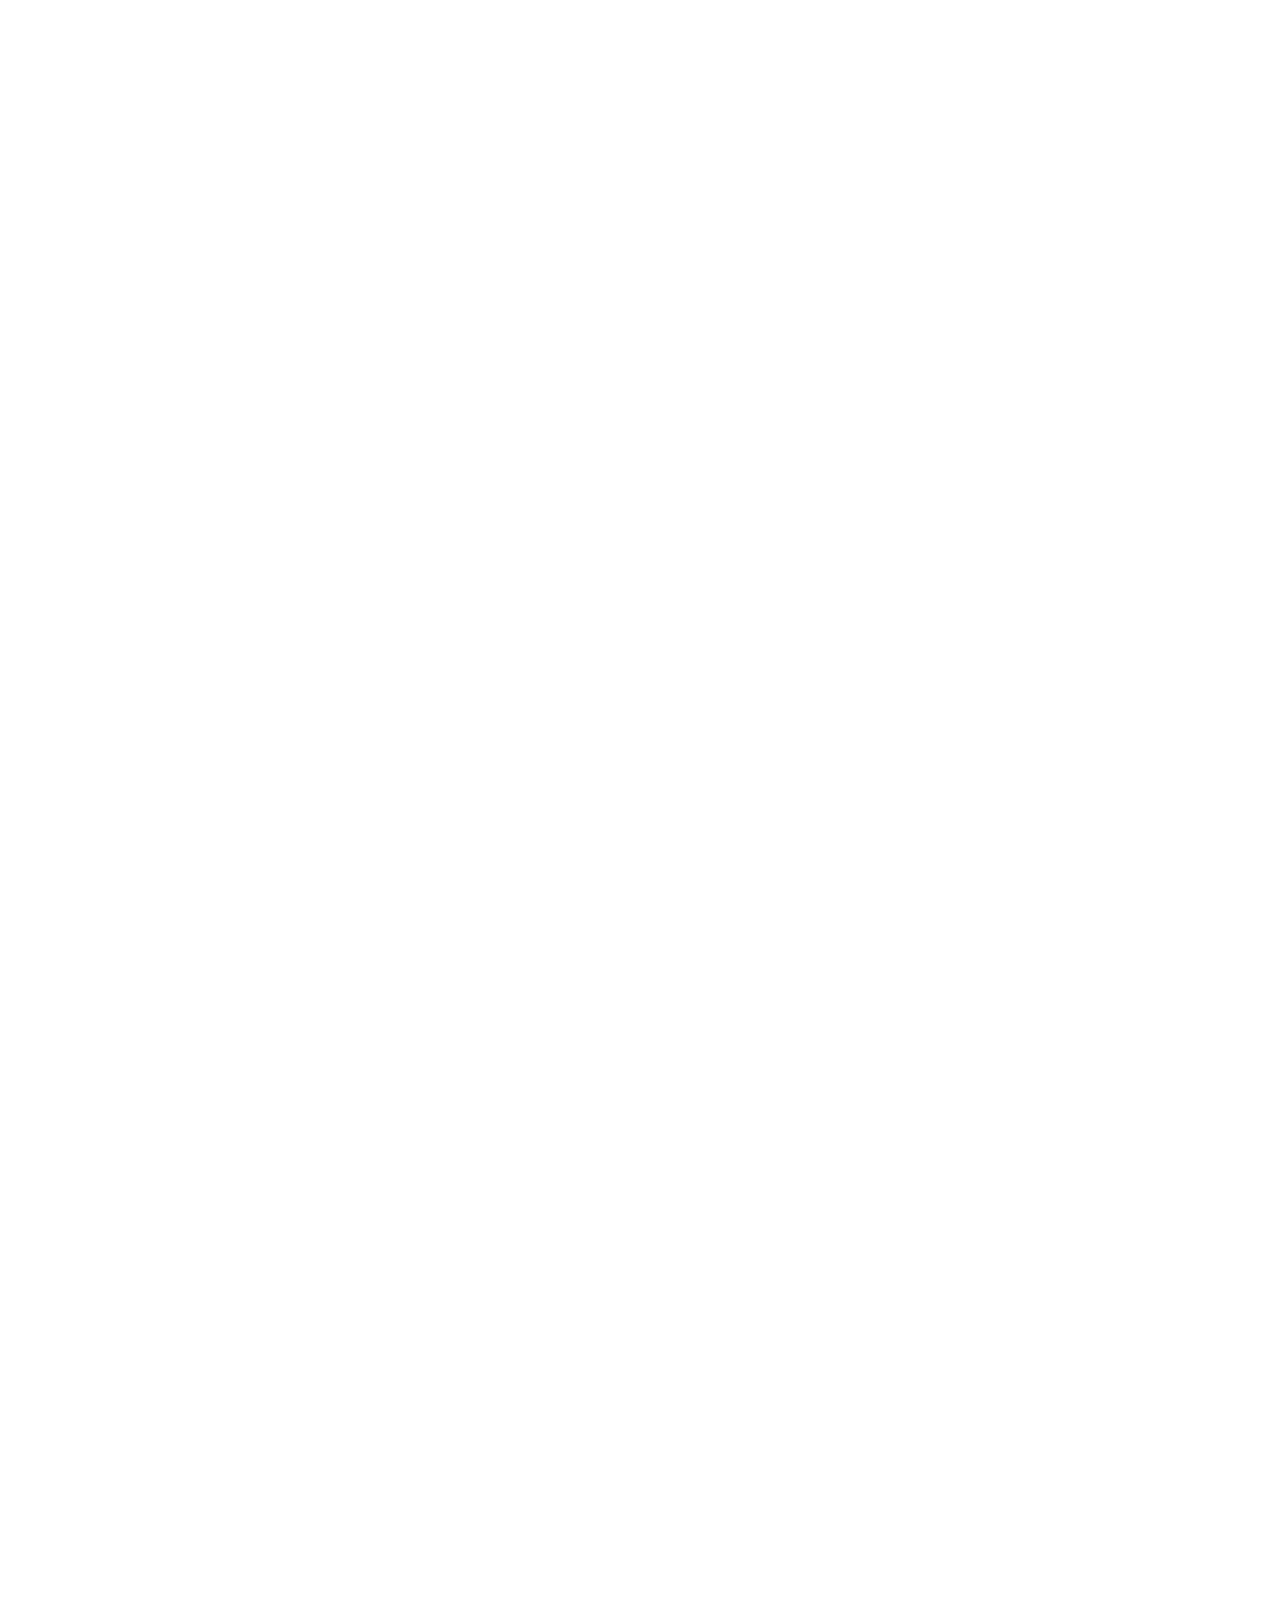
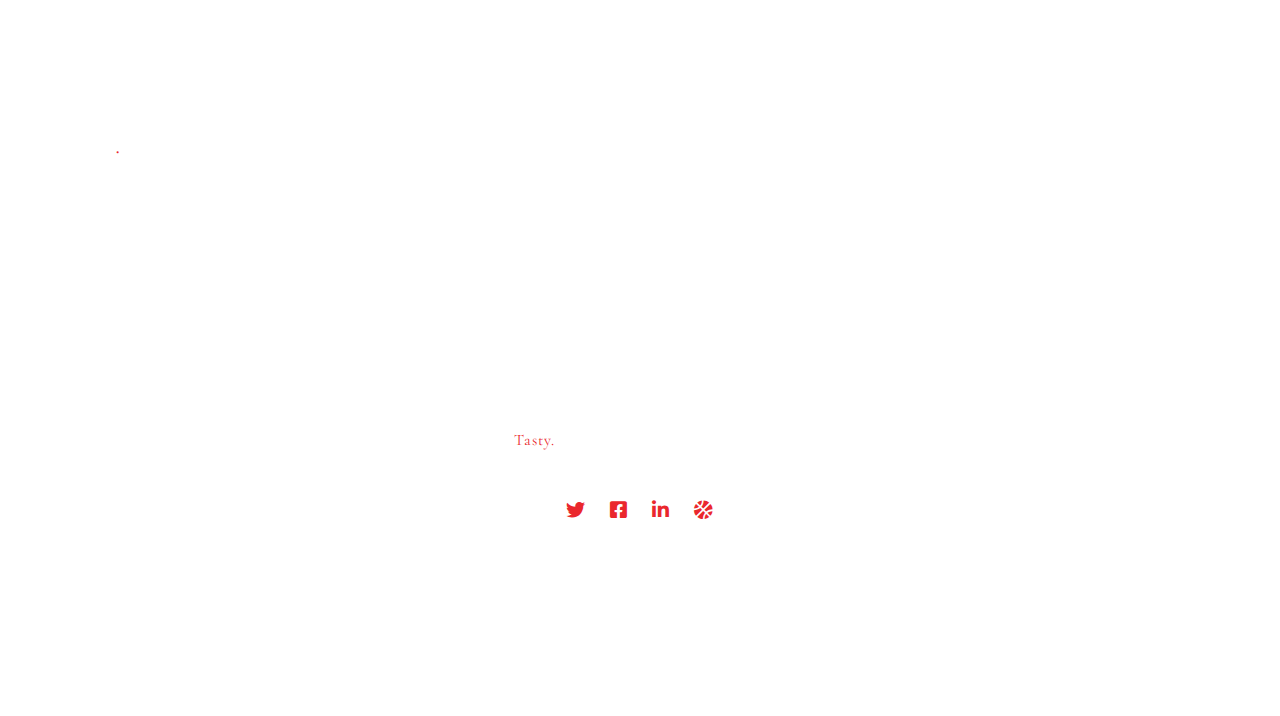
<file: gallery.html>
<!DOCTYPE html>
<html lang="en">

<head>
	<meta charset="UTF-8">
	<meta http-equiv="X-UA-Compatible" content="IE=edge">
	<meta name="viewport" content="width=device-width, initial-scale=1.0">

	<title>Tasty</title>
	<link rel="shortcut icon" type="image/jpg" href="images/fav.png" />

	<link rel="stylesheet" href="css/style.css">
	<link rel="stylesheet" href="css/responsive.css">

	<link href="https://fonts.googleapis.com/css?family=Cormorant+Garamond:300,300i,400,400i,500,600i,700"
		rel="stylesheet">
	<link href="https://fonts.googleapis.com/css?family=Satisfy" rel="stylesheet">

	<link rel="stylesheet" href="https://pro.fontawesome.com/releases/v5.10.0/css/all.css" />

	<!-- Link Swiper's CSS -->
	<link rel="stylesheet" href="https://unpkg.com/swiper/swiper-bundle.min.css" />
	<link href="https://unpkg.com/aos@2.3.1/dist/aos.css" rel="stylesheet" />
	<script src="https://unpkg.com/aos@2.3.1/dist/aos.js"></script>


</head>

<body>
	<div class="nav-bar-overlay" id="nav-bar-overlay">
		<div class="small-menu-section" id="small-menu-section">
			<div class="menu-flex-item">

				<a href="#" id="close-menu" onclick="closefunction();">
					<i class="fas fa-times" style="font-size: 1.5rem;"></i>
				</a>

				<br>
				<br>
				<a href="index.html">
					<p>home</p>
				</a>
				<br>
				<a href="menu.html">
					<p>menu</p>
				</a>
				<br>
				<a href="gallery.html">
					<p>gallery</p>
				</a>
				<br>
				<a href="resevation.html">
					<p>reservation</p>
				</a>
				<br>
				<a href="about.html">
					<p>about</p>
				</a>
				<br>
				<a href="contact.html">
					<p>contact</p>
				</a>

			</div>
		</div>

	</div>
	<header>
		<div class="overlay">
			<div class="logo">
				<span class="logo-text">tasty</span><span class="logo-dot">.</span>
				<div class="nav-btn" onclick="openfunction();">
					<i class="fas fa-bars" id="open-menu"></i>
				</div>
			</div>

			<nav>
				<ul>
					<li><a href="index.html">home</a></li>
					<li><a href="menu.html">menu</a></li>
					<li><a href="gallery.html" class="active-navlink">gallery</a></li>
					<li><a href="resevation.html">reservation</a></li>
					<li><a href="about.html">about</a></li>
					<li><a href="contact.html">contact</a></li>
				</ul>
			</nav>

			<div class="masthead">

				<div class="header-h1" data-aos="fade-up">
					<h1>Our Gallery</h1>
					<h3><em>Lorem ipsum dolor sit amet consectetur.</em> </h3>
				</div>
			</div>
			<!--masthead-->
		</div>
		<!--overlay-->
	</header>



	<section class="menu-text">
		<div class="left-content" data-aos="fade-up">
			<div class="menu-content-text">
				<h3>Our Gallery</h3>
				<p>Lorem ipsum dolor sit amet, consectetur adipisicing elit. Reiciendis ab debitis sit itaque totam, a
					maiores nihil, nulla magnam porro minima officiis! Doloribus aliquam voluptates corporis et tempora
					consequuntur ipsam, itaque, nesciunt similique commodi omnis. Ad magni perspiciatis, voluptatum
					repellat.


				</p>


			</div>
		</div>
	</section>
	<section class="photos">
		<div class="grid4photos">
			<div class="photo photo-item1" data-aos="fade-up"><img src="images/gallery_1.jpeg" alt="" /></div>
			<div class="photo photo-item2" data-aos="fade-up"><img src="images/gallery_2.jpeg" alt="" /></div>
			<div class="photo photo-item3" data-aos="fade-up"><img src="images/gallery_3.jpeg" alt="" /></div>
			<div class="photo photo-item4" data-aos="fade-up"><img src="images/gallery_4.jpeg" alt="" /></div>
			<div class="photo photo-item5" data-aos="fade-up"><img src="images/gallery_5.jpeg" alt="" /></div>
			<div class="photo photo-item6" data-aos="fade-up"><img src="images/gallery_6.jpeg" alt="" /></div>
			<div class="photo photo-item7" data-aos="fade-up"><img src="images/gallery_1.jpeg" alt="" /></div>
			<div class="photo photo-item8" data-aos="fade-up"><img src="images/gallery_5.jpeg" alt="" /></div>
			<div class="photo photo-item9" data-aos="fade-up"><img src="images/gallery_3.jpeg" alt="" /></div>
			<div class="photo photo-item10" data-aos="fade-up"><img src="images/gallery_4.jpeg" alt="" /></div>
			<div class="photo photo-item11" data-aos="fade-up"><img src="images/gallery_5.jpeg" alt="" /></div>
			<div class="photo photo-item12" data-aos="fade-up"><img src="images/gallery_6.jpeg" alt="" /></div>
			<div class="photo photo-item13" data-aos="fade-up"><img src="images/gallery_1.jpeg" alt="" /></div>
			<div class="photo photo-item14" data-aos="fade-up"><img src="images/gallery_2.jpeg" alt="" /></div>
			<div class="photo photo-item15" data-aos="fade-up"><img src="images/gallery_3.jpeg" alt="" /></div>
			<div class="photo photo-item16" data-aos="fade-up"><img src="images/gallery_4.jpeg" alt="" /></div>
			<div class="photo photo-item17" data-aos="fade-up"><img src="images/gallery_5.jpeg" alt="" /></div>
			<div class="photo photo-item18" data-aos="fade-up"><img src="images/gallery_6.jpeg" alt="" /></div>
			<div class="photo photo-item19" data-aos="fade-up"><img src="images/gallery_2.jpeg" alt="" /></div>
			<div class="photo photo-item20" data-aos="fade-up"><img src="images/gallery_3.jpeg" alt="" /></div>
		</div>
	</section>

	<footer class="footer-grid">
		<div class="footer-grid-item grid-item1">
			<h4>TASTY<span style="color: var(--theme-red);">.</span></h4>
			<p>Facilis ipsum reprehenderit nemo molestias. Aut cum mollitia reprehenderit. Eos cumque dicta adipisci
				architecto culpa amet.</p>
		</div>
		<div class="footer-grid-item grid-item2">
			<h4>LINKS</h4>
			<a href="index.html">
				<p>home</p>
			</a>
			<a href="about.html">
				<p>about</p>
			</a>
			<a href="menu.html">
				<p>menu</p>
			</a>
			<a href="gallery.html">
				<p>gallery</p>
			</a>
		</div>
		<div class="footer-grid-item grid-item3">
			<h4>CONTACT INFORMATION</h4>
			<p>rampur road , haldwani</p>
			<p>nainital , uttarakhand</p>
			<p>+91 7983334108</p>
			<p>info@yoursite.com</p>
			<p>freehtml5.co</p>

		</div>
		<div class="copyright-social">
			<p> &copy;2021. all right reserved</p>
			<p><span style="color: var(--theme-red);">tasty.</span> | designed by manoj sharma</p><br><br>
			<p>
				<a href="#"><i class="fab fa-twitter"></i></a>
				<a href="#"><i class="fab fa-facebook-square"></i></a>
				<a href="#"><i class="fab fa-linkedin-in"></i></a>
				<a href="#"><i class="fas fa-basketball-ball"></i></a>



			</p>
		</div>

	</footer>


	<!-- Swiper JS -->
	<script src="https://unpkg.com/swiper/swiper-bundle.min.js"></script>

	<script src="function.js" type="text/javascript"></script>
</body>

</html>
</file>
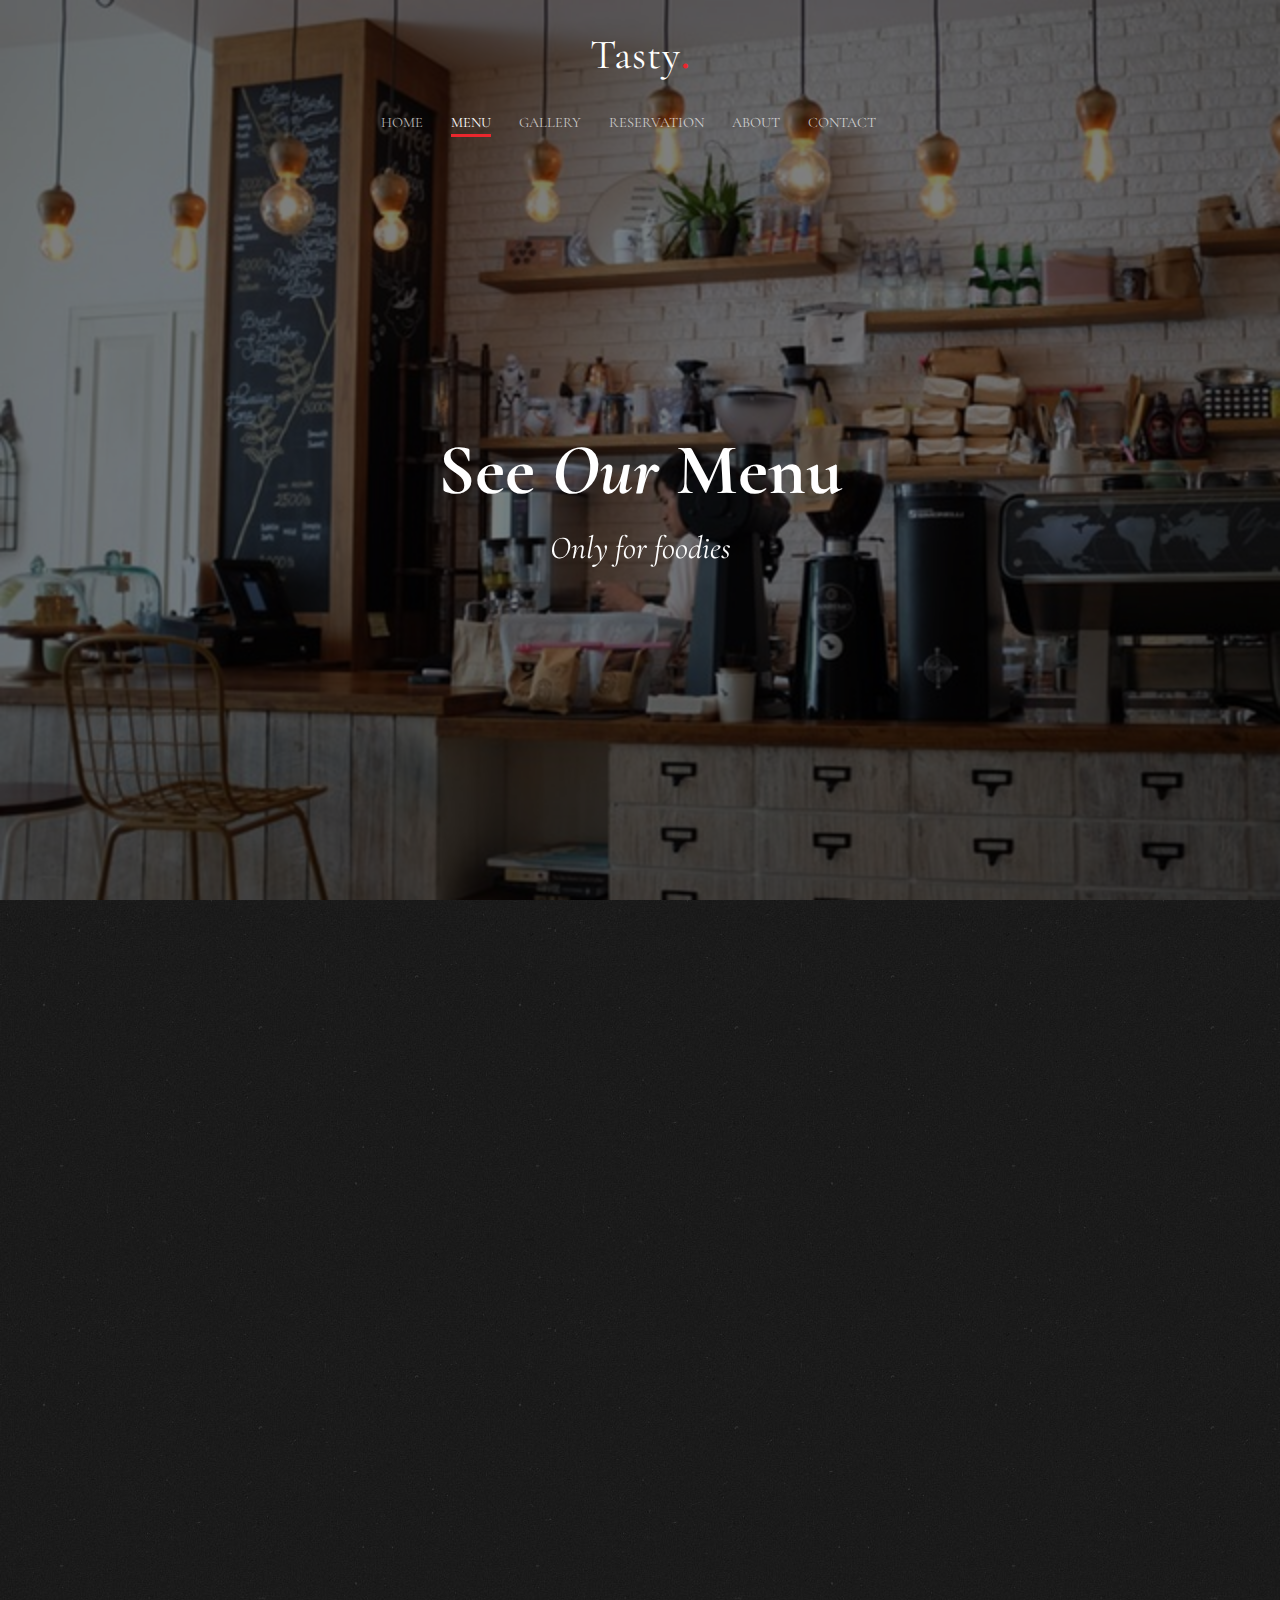
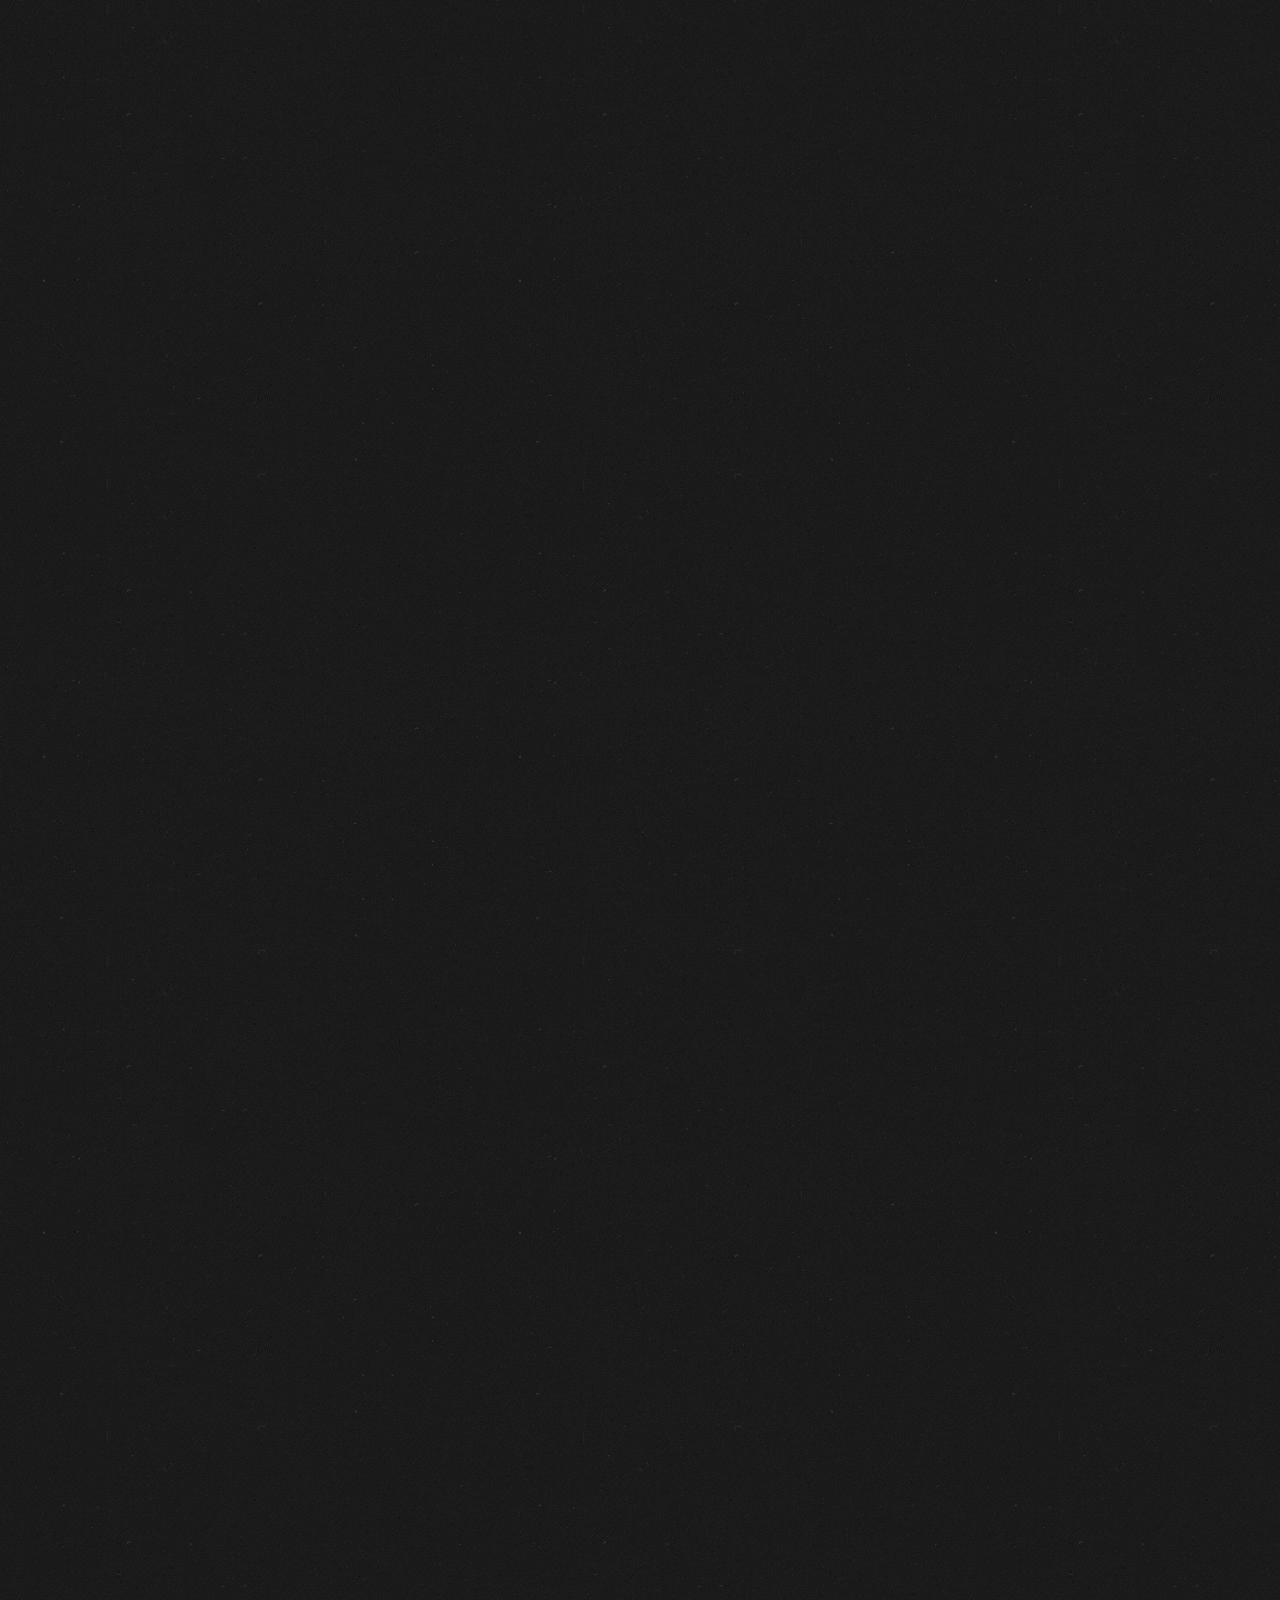
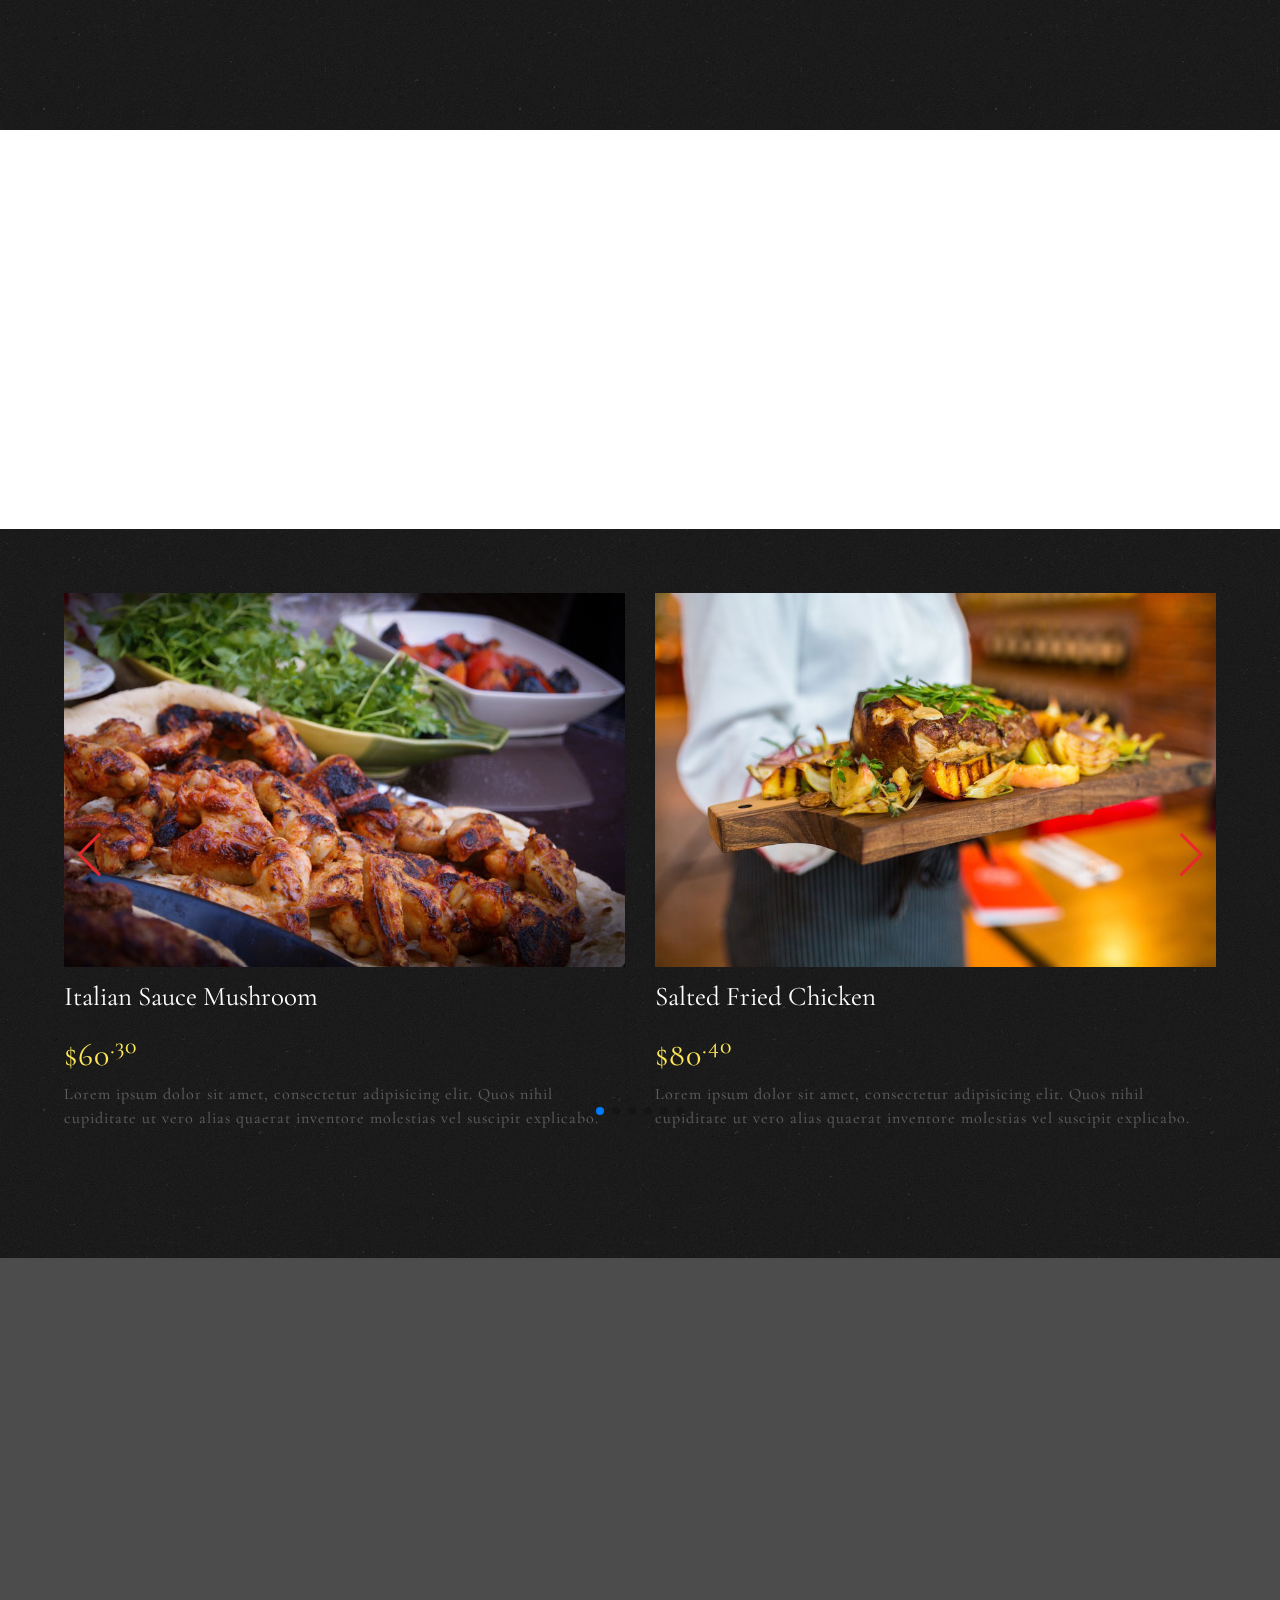
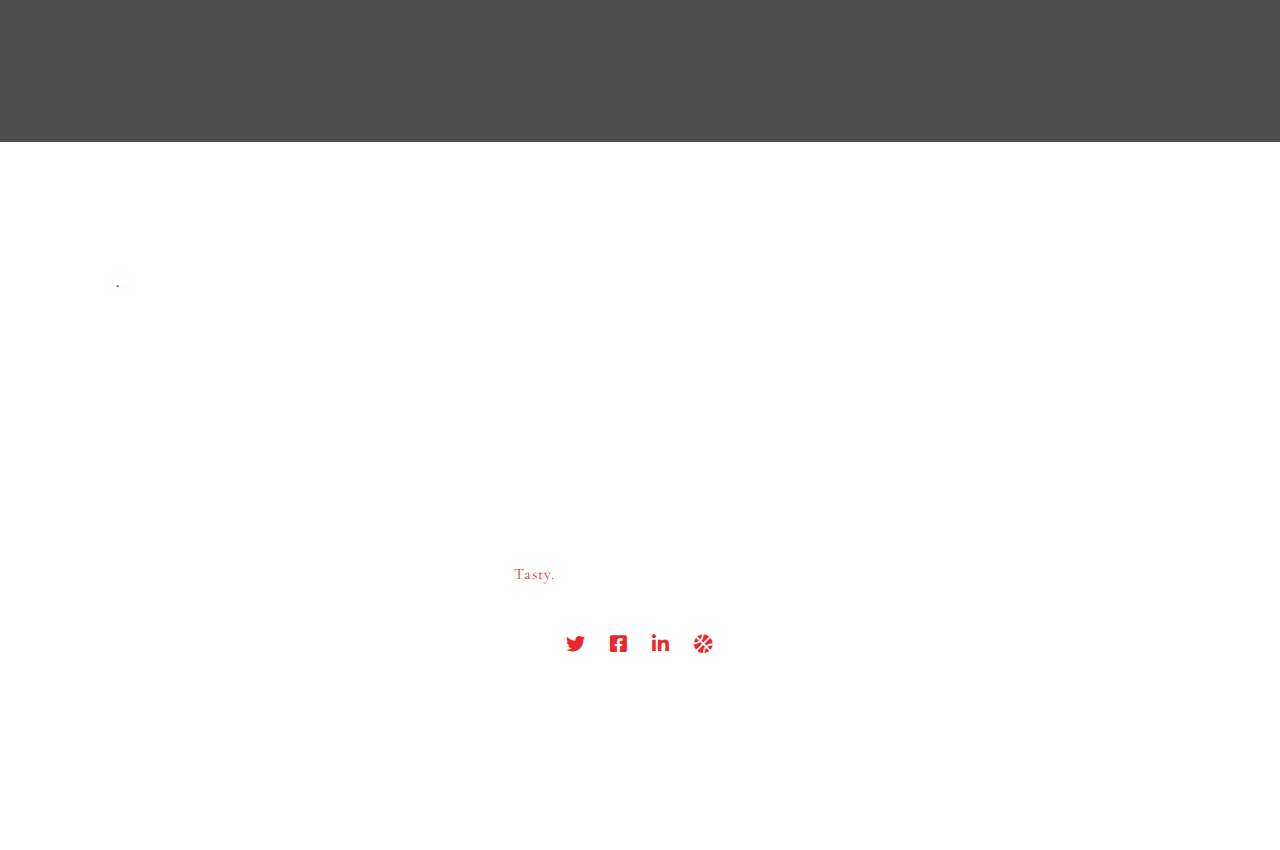
<file: menu.html>
<!DOCTYPE html>
<html lang="en">

<head>
	<meta charset="UTF-8">
	<meta http-equiv="X-UA-Compatible" content="IE=edge">
	<meta name="viewport" content="width=device-width, initial-scale=1.0">
	
	<title>Tasty</title>
	<link rel="shortcut icon" type="image/jpg" href="images/fav.png" />
	<link rel="stylesheet" href="css/style.css">
	<link rel="stylesheet" href="css/responsive.css">


	<link href="https://fonts.googleapis.com/css?family=Cormorant+Garamond:300,300i,400,400i,500,600i,700"
		rel="stylesheet">
	<link href="https://fonts.googleapis.com/css?family=Satisfy" rel="stylesheet">

	<link rel="stylesheet" href="https://pro.fontawesome.com/releases/v5.10.0/css/all.css" />

	<!-- Link Swiper's CSS -->
	<link rel="stylesheet" href="https://unpkg.com/swiper/swiper-bundle.min.css" />

	<link href="https://unpkg.com/aos@2.3.1/dist/aos.css" rel="stylesheet">
	<script src="https://unpkg.com/aos@2.3.1/dist/aos.js">

	</script>

</head>

<body>
	<div class="nav-bar-overlay" id="nav-bar-overlay">
		<div class="small-menu-section" id="small-menu-section">
			<div class="menu-flex-item">

				<a href="#" id="close-menu" onclick="closefunction();">
					<i class="fas fa-times" style="font-size: 1.5rem;"></i>
				</a>

				<br>
				<br>
				<a href="index.html">
					<p>home</p>
				</a>
				<br>
				<a href="menu.html">
					<p>menu</p>
				</a>
				<br>
				<a href="gallery.html">
					<p>gallery</p>
				</a>
				<br>
				<a href="resevation.html">
					<p>reservation</p>
				</a>
				<br>
				<a href="about.html">
					<p>about</p>
				</a>
				<br>
				<a href="contact.html">
					<p>contact</p>
				</a>

			</div>
		</div>

	</div>
	<header>
		<div class="overlay">
			<div class="logo">
				<span class="logo-text">tasty</span><span class="logo-dot">.</span>
				<div class="nav-btn" onclick="openfunction();">
					<i class="fas fa-bars" id="open-menu"></i>
				</div>
			</div>

			<nav>
				<ul>
					<li><a href="index.html">home</a></li>
					<li><a href="menu.html" class="active-navlink">menu</a></li>
					<li><a href="gallery.html">gallery</a></li>
					<li><a href="resevation.html">reservation</a></li>
					<li><a href="about.html">about</a></li>
					<li><a href="contact.html">contact</a></li>
				</ul>
			</nav>

			<div class="masthead">

				<div class="header-h1" data-aos="fade-up" data-aos-duration="1000">
					<h1>See<em> Our </em>Menu</h1>
					<h3><em>Only for foodies</em> </h3>
				</div>
			</div>
			<!--masthead-->
		</div>
		<!--overlay-->
	</header>

	<section class="menu-text">
		<div class="left-content">
			<div class="menu-content-text" data-aos="fade-up" data-aos-duration="1000">
				<h3>Our Delicous Menu</h3>
				<p>Lorem ipsum dolor sit amet, consectetur adipisicing elit. Reiciendis ab debitis sit itaque totam, a
					maiores nihil, nulla magnam porro minima officiis! Doloribus aliquam voluptates corporis et tempora
					consequuntur ipsam, itaque, nesciunt similique commodi omnis. Ad magni perspiciatis, voluptatum
					repellat.


				</p>


			</div>
		</div>
	</section>


	<section class="menu-card-section">
		<div class="grid4card">
			<div class="menu-card" data-aos="fade-up" data-aos-duration="1000">
				<div class="img">
					<img src="images/gallery_1.jpeg" alt="">
				</div>
				<div class="menu-card-text">
					<h2>Bake Potato Pizza</h2>
					<span>$90<sup>.55</sup></span>
					<p>Lorem ipsum dolor sit amet, consectetur adipisicing elit. Quos nihil cupiditate ut vero alias
						quaerat inventore molestias vel suscipit explicabo.</p>
				</div>
			</div>
			<div class="menu-card even" data-aos="fade-up" data-aos-duration="1000">
				<div class="img">
					<img src="images/gallery_2.jpeg" alt="">
				</div>
				<div class="menu-card-text">
					<h2>Salted Fried Chicken</h2>
					<span>$80<sup>.40</sup></span>
					<p>Lorem ipsum dolor sit amet, consectetur adipisicing elit. Quos nihil cupiditate ut vero alias
						quaerat inventore molestias vel suscipit explicabo.</p>
				</div>
			</div>
			<div class="menu-card" data-aos="fade-up" data-aos-duration="1000">
				<div class="img">
					<img src="images/gallery_3.jpeg" alt="">
				</div>
				<div class="menu-card-text">
					<h2>Italian Sauce Mushroom</h2>
					<span>$60<sup>.30</sup></span>
					<p>Lorem ipsum dolor sit amet, consectetur adipisicing elit. Quos nihil cupiditate ut vero alias
						quaerat inventore molestias vel suscipit explicabo.</p>
				</div>
			</div>
			<div class="menu-card even" data-aos="fade-up" data-aos-duration="1000">
				<div class="img">
					<img src="images/gallery_4.jpeg" alt="">
				</div>
				<div class="menu-card-text">
					<h2>Fried Potato w/ Garlic</h2>
					<span>$20<sup>.05</sup></span>
					<p>Lorem ipsum dolor sit amet, consectetur adipisicing elit. Quos nihil cupiditate ut vero alias
						quaerat inventore molestias vel suscipit explicabo.</p>
				</div>
			</div>

			<!-- 2ndrow -->
			<div class="menu-card odd" data-aos="fade-up" data-aos-duration="1000">
				<div class="img">
					<img src="images/gallery_1.jpeg" alt="">
				</div>
				<div class="menu-card-text">
					<h2>Bake Potato Pizza</h2>
					<span>$90<sup>.55</sup></span>
					<p>Lorem ipsum dolor sit amet, consectetur adipisicing elit. Quos nihil cupiditate ut vero alias
						quaerat inventore molestias vel suscipit explicabo.</p>
				</div>
			</div>
			<div class="menu-card" data-aos="fade-up" data-aos-duration="1000">
				<div class="img">
					<img src="images/gallery_2.jpeg" alt="">
				</div>
				<div class="menu-card-text">
					<h2>Salted Fried Chicken</h2>
					<span>$80<sup>.40</sup></span>
					<p>Lorem ipsum dolor sit amet, consectetur adipisicing elit. Quos nihil cupiditate ut vero alias
						quaerat inventore molestias vel suscipit explicabo.</p>
				</div>
			</div>
			<div class="menu-card odd" data-aos="fade-up" data-aos-duration="1000">
				<div class="img">
					<img src="images/gallery_3.jpeg" alt="">
				</div>
				<div class="menu-card-text">
					<h2>Italian Sauce Mushroom</h2>
					<span>$60<sup>.30</sup></span>
					<p>Lorem ipsum dolor sit amet, consectetur adipisicing elit. Quos nihil cupiditate ut vero alias
						quaerat inventore molestias vel suscipit explicabo.</p>
				</div>
			</div>
			<div class="menu-card" data-aos="fade-up" data-aos-duration="1000">
				<div class="img">
					<img src="images/gallery_4.jpeg" alt="">
				</div>
				<div class="menu-card-text">
					<h2>Fried Potato w/ Garlic</h2>
					<span>$20<sup>.05</sup></span>
					<p>Lorem ipsum dolor sit amet, consectetur adipisicing elit. Quos nihil cupiditate ut vero alias
						quaerat inventore molestias vel suscipit explicabo.</p>
				</div>
			</div>
			<!-- 3rdrow -->
			<div class="menu-card odd" data-aos="fade-up" data-aos-duration="1000">
				<div class="img">
					<img src="images/gallery_1.jpeg" alt="">
				</div>
				<div class="menu-card-text">
					<h2>Bake Potato Pizza</h2>
					<span>$90<sup>.55</sup></span>
					<p>Lorem ipsum dolor sit amet, consectetur adipisicing elit. Quos nihil cupiditate ut vero alias
						quaerat inventore molestias vel suscipit explicabo.</p>
				</div>
			</div>
			<div class="menu-card" data-aos="fade-up" data-aos-duration="1000">
				<div class="img">
					<img src="images/gallery_2.jpeg" alt="">
				</div>
				<div class="menu-card-text">
					<h2>Salted Fried Chicken</h2>
					<span>$80<sup>.40</sup></span>
					<p>Lorem ipsum dolor sit amet, consectetur adipisicing elit. Quos nihil cupiditate ut vero alias
						quaerat inventore molestias vel suscipit explicabo.</p>
				</div>
			</div>
			<div class="menu-card odd" data-aos="fade-up" data-aos-duration="1000">
				<div class="img">
					<img src="images/gallery_3.jpeg" alt="">
				</div>
				<div class="menu-card-text">
					<h2>Italian Sauce Mushroom</h2>
					<span>$60<sup>.30</sup></span>
					<p>Lorem ipsum dolor sit amet, consectetur adipisicing elit. Quos nihil cupiditate ut vero alias
						quaerat inventore molestias vel suscipit explicabo.</p>
				</div>
			</div>
			<div class="menu-card" data-aos="fade-up" data-aos-duration="1000">
				<div class="img">
					<img src="images/gallery_4.jpeg" alt="">
				</div>
				<div class="menu-card-text">
					<h2>Fried Potato w/ Garlic</h2>
					<span>$20<sup>.05</sup></span>
					<p>Lorem ipsum dolor sit amet, consectetur adipisicing elit. Quos nihil cupiditate ut vero alias
						quaerat inventore molestias vel suscipit explicabo.</p>
				</div>
			</div>


			<!-- 4th row -->

			<div class="menu-card odd" data-aos="fade-up" data-aos-duration="1000">
				<div class="img">
					<img src="images/gallery_1.jpeg" alt="">
				</div>
				<div class="menu-card-text">
					<h2>Bake Potato Pizza</h2>
					<span>$90<sup>.55</sup></span>
					<p>Lorem ipsum dolor sit amet, consectetur adipisicing elit. Quos nihil cupiditate ut vero alias
						quaerat inventore molestias vel suscipit explicabo.</p>
				</div>
			</div>
			<div class="menu-card" data-aos="fade-up" data-aos-duration="1000">
				<div class="img">
					<img src="images/gallery_2.jpeg" alt="">
				</div>
				<div class="menu-card-text">
					<h2>Salted Fried Chicken</h2>
					<span>$80<sup>.40</sup></span>
					<p>Lorem ipsum dolor sit amet, consectetur adipisicing elit. Quos nihil cupiditate ut vero alias
						quaerat inventore molestias vel suscipit explicabo.</p>
				</div>
			</div>
			<div class="menu-card odd" data-aos="fade-up" data-aos-duration="1000">
				<div class="img">
					<img src="images/gallery_3.jpeg" alt="">
				</div>
				<div class="menu-card-text">
					<h2>Italian Sauce Mushroom</h2>
					<span>$60<sup>.30</sup></span>
					<p>Lorem ipsum dolor sit amet, consectetur adipisicing elit. Quos nihil cupiditate ut vero alias
						quaerat inventore molestias vel suscipit explicabo.</p>
				</div>
			</div>
			<div class="menu-card" data-aos="fade-up" data-aos-duration="1000">
				<div class="img">
					<img src="images/gallery_4.jpeg" alt="">
				</div>
				<div class="menu-card-text">
					<h2>Fried Potato w/ Garlic</h2>
					<span>$20<sup>.05</sup></span>
					<p>Lorem ipsum dolor sit amet, consectetur adipisicing elit. Quos nihil cupiditate ut vero alias
						quaerat inventore molestias vel suscipit explicabo.</p>
				</div>
			</div>

		</div>
	</section>
	<section class="menu-text" data-aos="fade-up" data-aos-duration="1000">
		<div class="left-content">
			<div class="menu-content-text">
				<h3>Our Best <em>&amp;</em> Unique Menu</h3>
				<p>Lorem ipsum dolor sit amet, consectetur adipisicing elit. Reiciendis ab debitis sit itaque totam, a
					maiores nihil, nulla magnam porro minima officiis! Doloribus aliquam voluptates corporis et tempora
					consequuntur ipsam, itaque, nesciunt similique commodi omnis. Ad magni perspiciatis, voluptatum
					repellat.


				</p>


			</div>
		</div>
	</section>
	<section class="menu">
		<!-- Swiper -->
		<div class="swiper mySwiper">
			<div class="swiper-wrapper">
				<div class="swiper-slide">
					<div class="menu-card">
						<div class="img">
							<img src="images/gallery_1.jpeg" alt="">
						</div>
						<div class="menu-card-text">
							<h2>Italian Sauce Mushroom</h2>
							<span>$60<sup>.30</sup></span>
							<p>Lorem ipsum dolor sit amet, consectetur adipisicing elit. Quos nihil cupiditate ut vero
								alias quaerat inventore molestias vel suscipit explicabo.</p>
						</div>
					</div>
				</div>
				<div class="swiper-slide">
					<div class="menu-card">
						<div class="img">
							<img src="images/gallery_2.jpeg" alt="">
						</div>
						<div class="menu-card-text">
							<h2>Salted Fried Chicken</h2>
							<span>$80<sup>.40</sup></span>
							<p>Lorem ipsum dolor sit amet, consectetur adipisicing elit. Quos nihil cupiditate ut vero
								alias
								quaerat inventore molestias vel suscipit explicabo.</p>
						</div>
					</div>
				</div>
				<div class="swiper-slide">
					<div class="menu-card">
						<div class="img">
							<img src="images/gallery_3.jpeg" alt="">
						</div>
						<div class="menu-card-text">
							<h2>Salted Fried Chicken</h2>
							<span>$80<sup>.40</sup></span>
							<p>Lorem ipsum dolor sit amet, consectetur adipisicing elit. Quos nihil cupiditate ut vero
								alias
								quaerat inventore molestias vel suscipit explicabo.</p>
						</div>
					</div>
				</div>
				<div class="swiper-slide">
					<div class="menu-card">
						<div class="img">
							<img src="images/gallery_4.jpeg" alt="">
						</div>
						<div class="menu-card-text">
							<h2>Salted Fried Chicken</h2>
							<span>$80<sup>.40</sup></span>
							<p>Lorem ipsum dolor sit amet, consectetur adipisicing elit. Quos nihil cupiditate ut vero
								alias
								quaerat inventore molestias vel suscipit explicabo.</p>
						</div>
					</div>
				</div>
				<div class="swiper-slide">
					<div class="menu-card">
						<div class="img">
							<img src="images/gallery_5.jpeg" alt="">
						</div>
						<div class="menu-card-text">
							<h2>Salted Fried Chicken</h2>
							<span>$80<sup>.40</sup></span>
							<p>Lorem ipsum dolor sit amet, consectetur adipisicing elit. Quos nihil cupiditate ut vero
								alias
								quaerat inventore molestias vel suscipit explicabo.</p>
						</div>
					</div>
				</div>
				<div class="swiper-slide">
					<div class="menu-card">
						<div class="img">
							<img src="images/gallery_6.jpeg" alt="">
						</div>
						<div class="menu-card-text">
							<h2>Salted Fried Chicken</h2>
							<span>$80<sup>.40</sup></span>
							<p>Lorem ipsum dolor sit amet, consectetur adipisicing elit. Quos nihil cupiditate ut vero
								alias
								quaerat inventore molestias vel suscipit explicabo.</p>
						</div>
					</div>
				</div>
			</div>
			<div class="swiper-button-next"></div>
			<div class="swiper-button-prev"></div>
			<div class="swiper-pagination"></div>
		</div>

		<!-- Swiper JS -->
	</section>

	<section class="book-table">

		<div class="overlay-book-table">


			<div class="booktable-inner" data-aos="fade-up" data-aos-duration="1000">
				<h2>Book a Table</h2>
				<p>Lorem ipsum dolor sit amet, consectetur adipisicing elit. Recusandae enim quae vitae cupiditate,
					sequi
					quam ea id dolor reiciendis consectetur repudiandae. Rem quam, repellendus veniam ipsa fuga maxime
					odio?
					Eaque!</p>
				<br /><br>
				<a href="#" class="">
					<span class="btn">
						BOOK NOW
					</span>
				</a>
			</div>
		</div>
	</section>



	<footer class="footer-grid">
		<div class="footer-grid-item grid-item1">
			<h4>TASTY<span style="color: var(--theme-red);">.</span></h4>
			<p>Facilis ipsum reprehenderit nemo molestias. Aut cum mollitia reprehenderit. Eos cumque dicta adipisci
				architecto culpa amet.</p>
		</div>
		<div class="footer-grid-item grid-item2">
			<h4>LINKS</h4>
			<a href="index.html">
				<p>home</p>
			</a>
			<a href="about.html">
				<p>about</p>
			</a>
			<a href="menu.html">
				<p>menu</p>
			</a>
			<a href="gallery.html">
				<p>gallery</p>
			</a>
		</div>
		<div class="footer-grid-item grid-item3">
			<h4>CONTACT INFORMATION</h4>
			<p>rampur road , haldwani</p>
			<p>nainital , uttarakhand</p>
			<p>+91 7983334108</p>
			<p>info@yoursite.com</p>
			<p>freehtml5.co</p>

		</div>
		<div class="copyright-social">
			<p> &copy;2021. all right reserved</p>
			<p><span style="color: var(--theme-red);">tasty.</span> | designed by manoj sharma</p><br><br>
			<p>
				<a href="#"><i class="fab fa-twitter"></i></a>
				<a href="#"><i class="fab fa-facebook-square"></i></a>
				<a href="#"><i class="fab fa-linkedin-in"></i></a>
				<a href="#"><i class="fas fa-basketball-ball"></i></a>



			</p>
		</div>

	</footer>


	<!-- Swiper JS -->
	<script src="https://unpkg.com/swiper/swiper-bundle.min.js"></script>

	<script src="function.js" type="text/javascript"></script>
</body>

</html>
</file>
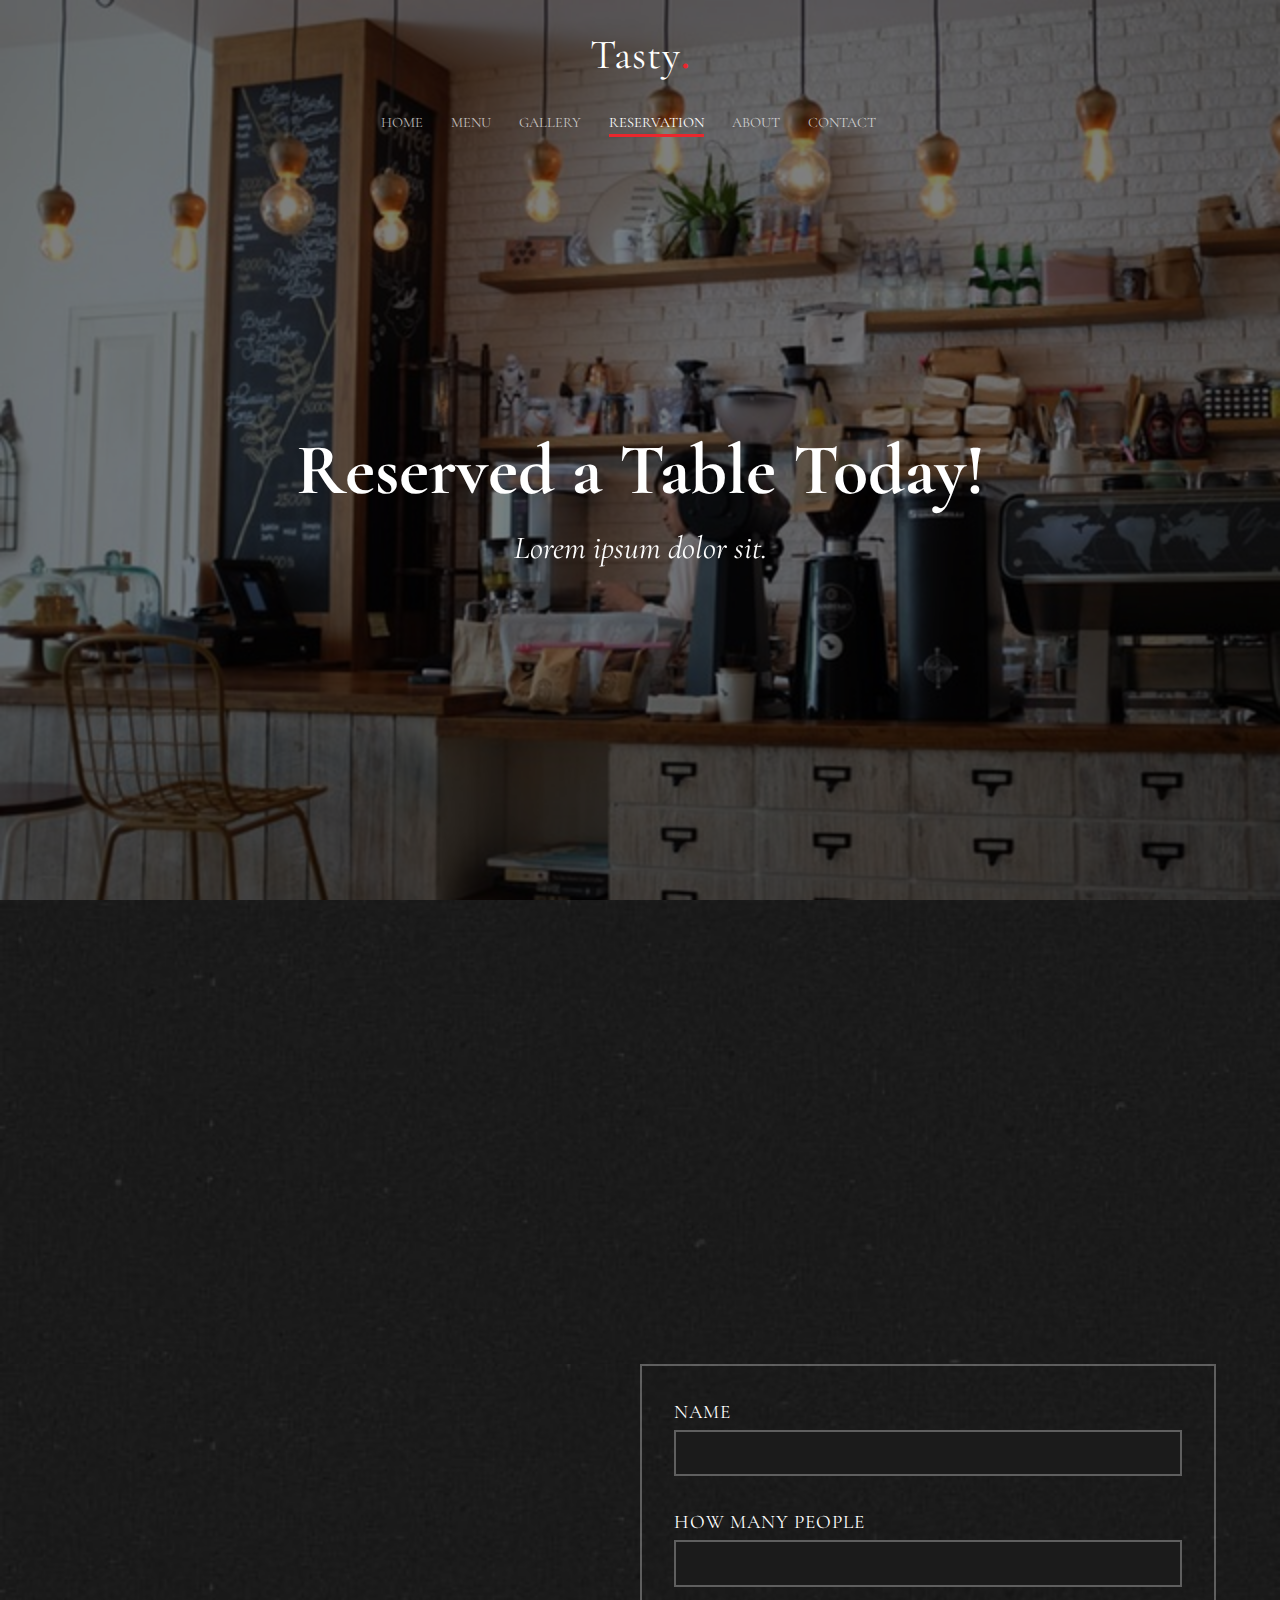
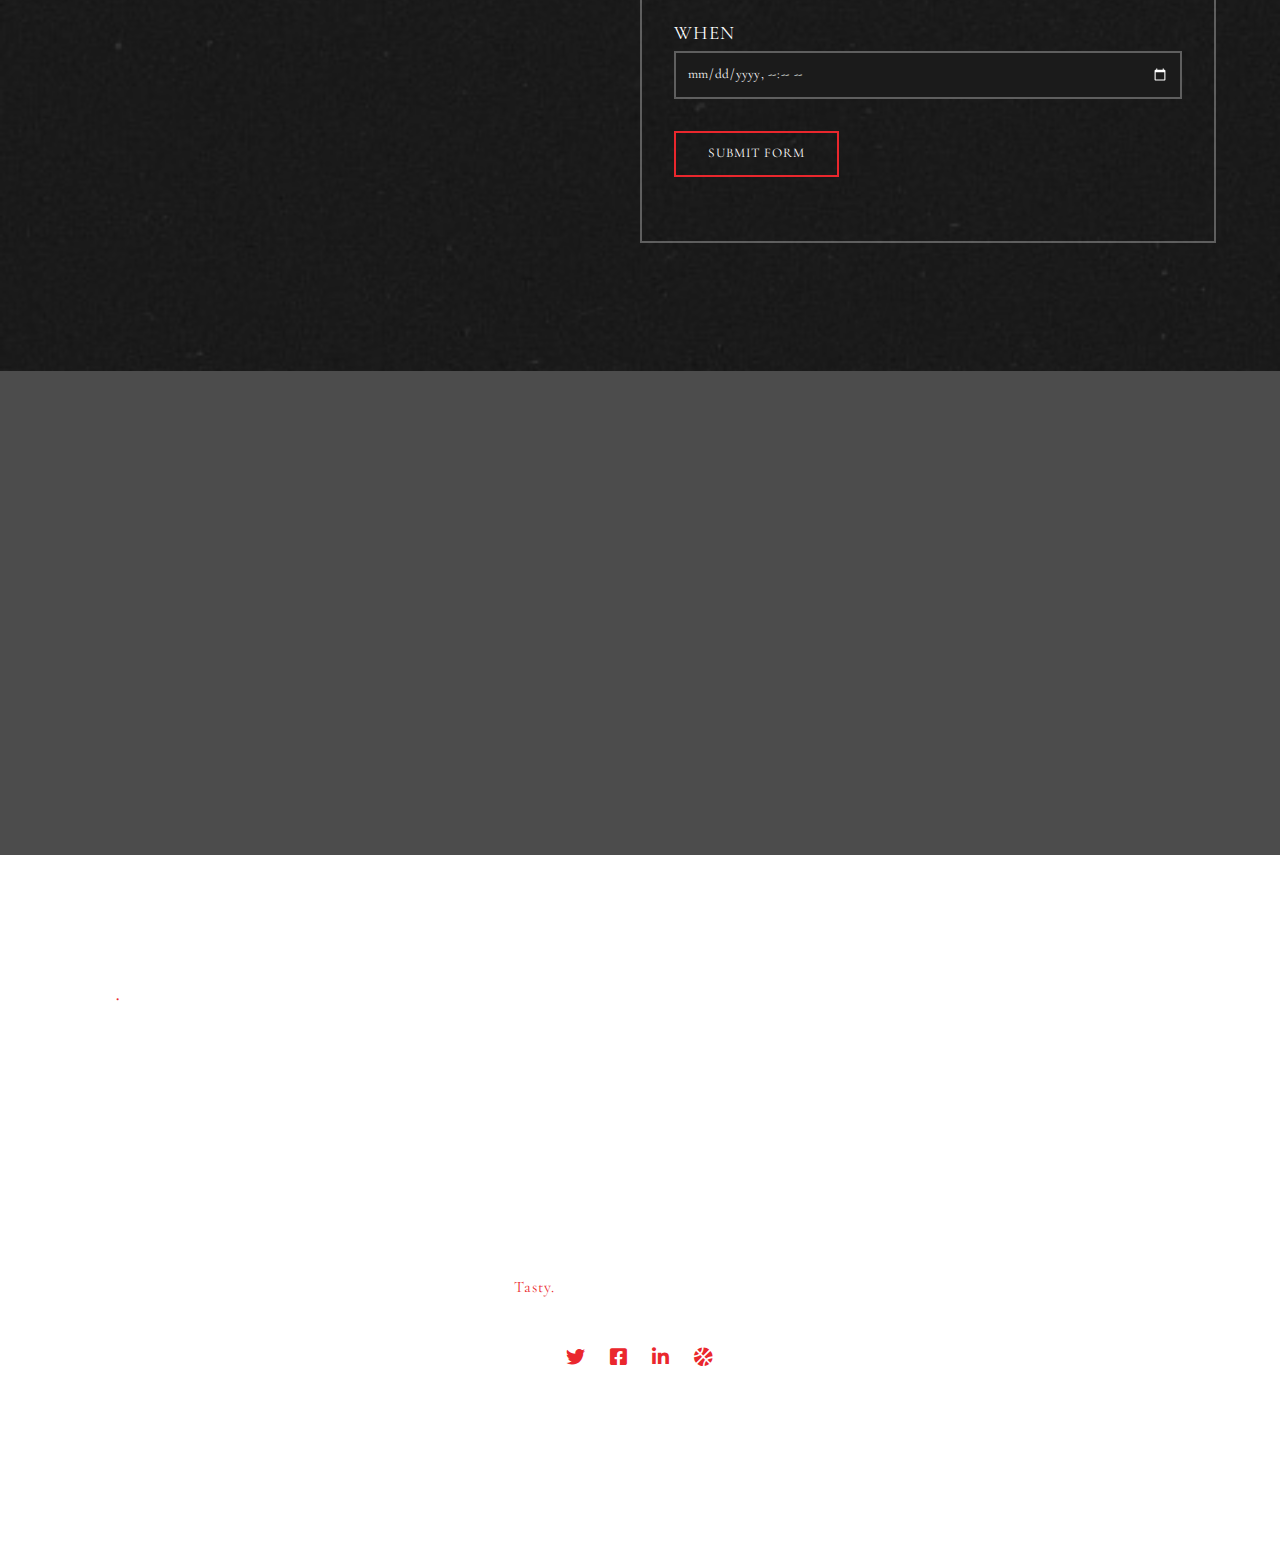
<file: resevation.html>
<!DOCTYPE html>
<html lang="en">

<head>
	<meta charset="UTF-8">
	<meta http-equiv="X-UA-Compatible" content="IE=edge">
	<meta name="viewport" content="width=device-width, initial-scale=1.0">
	<title>Tasty</title>
	<link rel="shortcut icon" type="image/jpg" href="images/fav.png" />
	<link rel="stylesheet" href="css/style.css">
	<link rel="stylesheet" href="css/responsive.css">


	<link href="https://fonts.googleapis.com/css?family=Cormorant+Garamond:300,300i,400,400i,500,600i,700"
		rel="stylesheet">
	<link href="https://fonts.googleapis.com/css?family=Satisfy" rel="stylesheet">

	<link rel="stylesheet" href="https://pro.fontawesome.com/releases/v5.10.0/css/all.css" />

	<!-- Link Swiper's CSS -->
	<link rel="stylesheet" href="https://unpkg.com/swiper/swiper-bundle.min.css" />
	<link href="https://unpkg.com/aos@2.3.1/dist/aos.css" rel="stylesheet" />
	<script src="https://unpkg.com/aos@2.3.1/dist/aos.js"></script>


</head>

<body>
	<div class="nav-bar-overlay" id="nav-bar-overlay">
		<div class="small-menu-section" id="small-menu-section">
			<div class="menu-flex-item">

				<a href="#" id="close-menu" onclick="closefunction();">
					<i class="fas fa-times" style="font-size: 1.5rem;"></i>
				</a>

				<br>
				<br>
				<a href="index.html">
					<p>home</p>
				</a>
				<br>
				<a href="menu.html">
					<p>menu</p>
				</a>
				<br>
				<a href="gallery.html">
					<p>gallery</p>
				</a>
				<br>
				<a href="resevation.html">
					<p>reservation</p>
				</a>
				<br>
				<a href="about.html">
					<p>about</p>
				</a>
				<br>
				<a href="contact.html">
					<p>contact</p>
				</a>

			</div>
		</div>

	</div>
	<header>
		<div class="overlay">
			<div class="logo">
				<span class="logo-text">tasty</span><span class="logo-dot">.</span>
				<div class="nav-btn" onclick="openfunction();">
					<i class="fas fa-bars" id="open-menu"></i>
				</div>
			</div>

			<nav>
				<ul>
					<li><a href="index.html">home</a></li>
					<li><a href="menu.html">menu</a></li>
					<li><a href="gallery.html">gallery</a></li>
					<li><a href="resevation.html" class="active-navlink">reservation</a></li>
					<li><a href="about.html">about</a></li>
					<li><a href="contact.html">contact</a></li>
				</ul>
			</nav>

			<div class="masthead">

				<div class="header-h1" data-aos="fade-up">
					<h1>Reserved a Table Today!</h1>
					<h3><em>Lorem ipsum dolor sit.</em> </h3>
				</div>
			</div>
			<!--masthead-->
		</div>
		<!--overlay-->
	</header>


	<section class="reservation-text">
		<div class="res-left-content">
			<div class="res-content-text" data-aos="fade-up">
				<h3>Reservation</h3>
				<p>Lorem ipsum dolor sit amet, consectetur adipisicing elit. Reiciendis ab debitis sit itaque totam, a
					maiores nihil, nulla magnam porro minima officiis! Doloribus aliquam voluptates corporis et tempora
					consequuntur ipsam, itaque, nesciunt similique commodi omnis. Ad magni perspiciatis, voluptatum
					repellat.


				</p>

				<!-- res-content-text -->
			</div>
			<!-- left-content -->
		</div>
		<!-- reservation-text -->
	</section>
	<section class="resv-form">
		<div class="form-right">
			<form action="">
				<div class="form-input">
					<label for="name">name</label><br>
					<input type="text" id="name" class="input">
				</div>
				<div class="form-input">
					<label for="people">how many people</label><br>
					<input type="tel" id="people" class="input">
				</div>
				<div class="form-input">
					<label for="when">when</label><br>
					<input type="datetime-local" id="when" class="input">
				</div>
				<div class="form-input">
					<input type="submit" id="submit" value="submit form" class="submit-btn">
				</div>
			</form>
			<!-- form-right -->
		</div>

		<!-- resv-form -->
	</section>


	<section class="book-table">

		<div class="overlay-book-table">


			<div class="booktable-inner" data-aos="fade-up">
				<h2>Book a Table</h2>
				<p>Lorem ipsum dolor sit amet, consectetur adipisicing elit. Recusandae enim quae vitae cupiditate,
					sequi
					quam ea id dolor reiciendis consectetur repudiandae. Rem quam, repellendus veniam ipsa fuga maxime
					odio?
					Eaque!</p>
				<br /><br>
				<a href="#" class="">
					<span class="btn">
						BOOK NOW
					</span>
				</a>
			</div>
		</div>
	</section>

	<footer class="footer-grid">
		<div class="footer-grid-item grid-item1">
			<h4>TASTY<span style="color: var(--theme-red);">.</span></h4>
			<p>Facilis ipsum reprehenderit nemo molestias. Aut cum mollitia reprehenderit. Eos cumque dicta adipisci
				architecto culpa amet.</p>
		</div>
		<div class="footer-grid-item grid-item2">
			<h4>LINKS</h4>
			<a href="index.html">
				<p>home</p>
			</a>
			<a href="about.html">
				<p>about</p>
			</a>
			<a href="menu.html">
				<p>menu</p>
			</a>
			<a href="gallery.html">
				<p>gallery</p>
			</a>
		</div>
		<div class="footer-grid-item grid-item3">
			<h4>CONTACT INFORMATION</h4>
			<p>rampur road , haldwani</p>
			<p>nainital , uttarakhand</p>
			<p>+91 7983334108</p>
			<p>info@yoursite.com</p>
			<p>freehtml5.co</p>

		</div>
		<div class="copyright-social">
			<p> &copy;2021. all right reserved</p>
			<p><span style="color: var(--theme-red);">tasty.</span> | designed by manoj sharma</p><br><br>
			<p>
				<a href="#"><i class="fab fa-twitter"></i></a>
				<a href="#"><i class="fab fa-facebook-square"></i></a>
				<a href="#"><i class="fab fa-linkedin-in"></i></a>
				<a href="#"><i class="fas fa-basketball-ball"></i></a>



			</p>
		</div>

	</footer>


	<!-- Swiper JS -->
	<script src="https://unpkg.com/swiper/swiper-bundle.min.js"></script>

	<script src="function.js" type="text/javascript"></script>
</body>

</html>
</file>
<file: css/style.css>
:root {
  --theme-red: rgba(234, 39, 45, 1);
  --dark: #000;
  --light: #fff;


}

* {
  margin: 0;
  padding: 0;
  box-sizing: border-box;
  /* font-family: "Satisfy", cursive; */
  color: #fff;
  line-height: 1.5;
  /* text-transform: capitalize; */

}

body {
  position: relative;
  height: 100%;
  font-family: 'Cormorant Garamond', serif;
}

header {
  height: 100vh;
  background: url("../images/hero_1.jpeg") no-repeat;
  background-size: cover;
}

.overlay {
  width: 100%;
  height: 100vh;
  z-index: 3;
  position: absolute;
  bottom: 0;
  top: 0;
  left: 0;
  right: 0;
  background: rgba(0, 0, 0, 0.5);

}


.logo {
  display: flex;
  justify-content: center;
  align-items: center;
  font-size: 2.6rem;
  letter-spacing: 1px;
  padding: 1.5rem 0;
  text-transform: capitalize;
}

.logo-dot {
  color: #ea272d;
  font-weight: bold;
}

nav {
  display: flex;
  justify-content: center;
  align-items: center;
  text-transform: uppercase;

}

ul {
  padding: 0;
}

ul li {
  display: inline-block;
  padding-right: 1.5rem;
  font-size: 0.9rem;


}

a {
  text-decoration: none;
  text-transform: uppercase;
  color: rgba(255, 255, 255, 0.7);
  padding-bottom: 3px;
}

a.active, a:hover, .active-navlink {
  /* text-decoration: underline; */
  border-bottom: 3px solid var(--theme-red);
  color: rgba(255, 255, 255, 1);
  transition: all 0.3s;
  /* border-length: 70%; */

}

/* ul li.active>a::after {
  position: absolute;
  bottom: 25 px;
  left: 0;
  right: 0;
  content: '';
  width: 30 px;
  height: 2 px;
  background: #ea272d;
  margin: 0 auto;
} */

.masthead {

  height: 80vh;
  display: flex;
  justify-content: center;
  align-items: center;
}

.masthead h1 {
  font-size: 4.5rem;
}

.masthead h3 {
  font-size: 2rem;
  /* font-family: "Satisfy", cursive; */
  font-weight: 400;
}

.header-h1 {
  width: 80%;
  text-align: center;
  border: 2px soild var(--theme-red);
}

.about-section {
  display: flex;
  flex-wrap: wrap;
  background: url("../images/broken_noise.png");
  justify-content: flex-start;
  padding: 8rem 0;
}

.left-img {
  width: 50%;
  overflow-x: hidden;
}

.right-content {
  width: 50%;
  padding: 0rem 4rem;
}

.left-img img {
  /* margin-left: -20rem; */
  overflow-x: hidden;
}

.about-content-text h3 {
  font-family: "Satisfy", cursive;
  font-weight: 400;
  padding-bottom: 1rem;
  font-size: 2.5rem;
}

.about-content-text p {
  color: rgba(255, 255, 255, 0.3);
  font-size: 1.1rem;
  font-weight: 400;
  letter-spacing: 1px;

}

/* .remove-a{

} */
.btn {
  border-style: solid;
  border-width: 2px;
  border-color: var(--theme-red);
  letter-spacing: 1px;
  font-size: 0.8rem;
  padding: 0.6rem 1.5rem;
  transition: all 0.1s;
}

.btn:hover {
  background: var(--theme-red);
}



.menu-text {
  display: flex;
  flex-wrap: wrap;
  background: url("../images/broken_noise.png");
  justify-content: flex-start;
  padding: 8rem 4rem 4rem 4rem;
}

.left-content {
  width: 50%;
}

.menu-text h3 {
  font-family: "Satisfy", cursive;
  font-weight: 400;
  padding-bottom: 1rem;
  font-size: 2.5rem;
}

.menu-text p {
  color: rgba(255, 255, 255, 0.3);
  font-size: 1.1rem;
  letter-spacing: 1px;

}

.menu-card-section {
  background: url("../images/broken_noise.png");
  padding: 4rem 4rem;
}

.grid4card {
  display: grid;
  grid-template-columns: repeat(4, minmax(250px, 1fr));
  grid-gap: 2.5rem;
}

.even {
  position: relative;
  margin-top: 9rem;
}

.odd {
  position: relative;
  margin-top: -9rem;
}

.menu-card img {
  width: 100%;
}

.menu-card h2 {
  font-family: "Cormorant Garamond", Georgia, serif;
  font-weight: 400;
  margin: 10px 0 10px 0;
}

.menu-card span {
  color: #fee856;
  font-size: 2rem;
  letter-spacing: 1px;
  font-family: "Cormorant Garamond", Georgia, serif;
  font-weight: 400;
  line-height: 1.7;
}

.menu-card sup {
  color: #fee856;
  font-size: 75%;
}

.menu-card p {
  color: rgba(255, 255, 255, 0.3);
  font-size: 1.1rem;
  letter-spacing: 1px;
  /* line-height: 1; */
  font-size: 1rem;

}

.div-4-btn {
  display: flex;
  justify-content: flex-end;
  align-items: center;
  margin-top: 4rem;
  text-align: right;
}

.menu-card-section a:hover {
  border: none;
}


.menu {
  background: url(../images/broken_noise.png);
  min-height: 50vh;
  padding: 4rem 4rem 8rem 4rem;
}



.swiper {
  width: 100%;
  height: 100%;
  color: var(--light);
}

.swiper-slide {
  /* text-align: center; */
  font-size: 18px;
  background: #fff;

  /* Center slide text vertically */
  display: -webkit-box;
  display: -ms-flexbox;
  display: -webkit-flex;
  display: flex;
  -webkit-box-pack: center;
  -ms-flex-pack: center;
  -webkit-justify-content: center;
  justify-content: center;
  -webkit-box-align: center;
  -ms-flex-align: center;
  -webkit-align-items: center;
  align-items: center;

  background: url(../images/broken_noise.png);
  height: 100%;
  box-shadow: 0px 2px 5px 0px rgb(0 0 0 / 6%);
}

.swiper-slide img {
  display: block;
  width: 100%;
  height: 100%;
  object-fit: cover;
}

.swiper-button-next,
.swiper-button-prev {
  /* background-color: white;
  background-color: rgba(255, 255, 255, 0.5); */
  right: 0px;
  padding: 15px;
  color: var(--theme-red) !important;
  fill: var(--theme-red) !important;
  stroke: var(--theme-red) !important;
  height: 10px !important;
}


.swiper-pagination-bullet {

  color: var(--theme-red) !important;
  fill: var(--theme-red) !important;
  stroke: var(--theme-red) !important;
}





.book-table {
  background: url(../images/hero_1.jpeg) no-repeat fixed;
  background-size: cover;
  margin: 0;


}

.overlay-book-table {
  width: 100%;
  height: 100%;
  z-index: 4;
  /* position: absolute;
  bottom: 0;
  top: 0;
  left: 0;
  right: 0; */
  display: flex;
  justify-content: center;
  align-items: center;
  text-align: center;
  padding: 8rem 4rem;
  background: rgba(0, 0, 0, 0.7);

}

/* 
  min-height: 100vh;
  position: relative; */


.booktable-inner {
  width: 50vw;
  z-index: 6;

}

.book-table h2 {
  font-family: "Satisfy", cursive;
  font-weight: 400;
  padding-bottom: 1rem;
  font-size: 2.5rem;
}

.book-table p {
  color: rgba(255, 255, 255, 0.7);
  font-size: 1.1rem;
  letter-spacing: 1px;

}

footer {
  background: url(../images/broken_noise.png) no-repeat fixed;
  background-size: cover;
  display: grid;
  grid-template-columns: repeat(3, 1fr);
  grid-template-areas: 'grid-item1 grid-item2 grid-item3'
    'copyright-social copyright-social copyright-social';
  padding: 8rem 4rem;
}

.footer-grid-item h4 {
  color: rgba(255, 255, 255, 0.8);
  font-size: 1rem;
  line-height: 1.5;
  letter-spacing: 1px;
  text-transform: uppercase;
  margin-bottom: 10px !important;
}

.footer-grid-item p {
  color: rgba(255, 255, 255, 0.5);
  font-size: 1rem;
  letter-spacing: 1px;
  text-transform: capitalize;
  margin-bottom: 10px !important;
  box-sizing: border-box;
}

.footer-grid-item a:hover {
  /* font-size: 1rem !important; */
  border-bottom: solid 2px var(--theme-red) !important;

}

.grid-item2 {
  margin-left: auto;
  margin-right: 4rem;
  text-align: left;
}

.grid-item3 {
  margin-left: auto;
  margin-right: 2rem;
  text-align: left;
}

.copyright-social {
  grid-area: copyright-social;
  display: flex;
  flex-direction: column;
  justify-content: center;
  padding: 4rem 4rem;
  text-align: center;
  text-transform: capitalize;
  color: rgba(255, 255, 255, 0.5);
  letter-spacing: 1px;
}

.copyright-social p {
  color: rgba(255, 255, 255, 0.5) !important;
}

.copyright-social p a {
  border: none;
}

.copyright-social p i {
  color: var(--theme-red);
  margin: 0 0.6rem;
  font-size: 1.2rem;
}




/* reservation */


.reservation-text {
  background: url(../images/broken_noise.png) no-repeat;
  background-size: cover;
  padding: 8rem 4rem;
  display: flex;
  flex-wrap: wrap;
}

.res-left-content {
  width: 50%;
}

.res-content-text h3 {
  font-family: "Satisfy", cursive;
  font-weight: 400;
  padding-bottom: 1rem;
  font-size: 2.5rem;
}

.res-content-text p {
  color: rgba(255, 255, 255, 0.3);
  font-size: 1.1rem;
  letter-spacing: 1px;

}

/* reservation form */
.resv-form {
  background: url(../images/broken_noise.png) no-repeat;
  background-size: cover;
  padding: 0rem 4rem 8rem 4rem;
  display: flex;
  flex-wrap: wrap;
  justify-content: flex-end;
}

.form-right {
  width: 50%;
  border: 2px solid rgba(255, 255, 255, 0.3);
  padding: 2rem;
}

.form-input {
  width: 100%;
  text-transform: uppercase;
  letter-spacing: 1px;
  font-size: 1.2rem;
  margin-bottom: 2rem;

}

.form-input .input {
  width: 100%;
  background-color: #1b1b1b;
  border: 2px solid rgba(255, 255, 255, 0.3);
  outline: none;
  padding: 0.7rem;
  margin-top: 0.2rem;
}



input[type="datetime-local"] {
  font-family: 'Cormorant Garamond', serif;
  /* color: #000 !important; */
}

::-webkit-calendar-picker-indicator {
  filter: invert(1);
}

input[type="submit"] {
  font-family: 'Cormorant Garamond', serif;
  background-color: transparent !important;
  outline: none;
  border: 2px solid var(--theme-red);
  padding: 0.7rem 2rem;
  text-transform: uppercase;
  letter-spacing: 1px;
  cursor: pointer;
  transition: all 0.3s;
}

input[type="submit"]:hover {
  background-color: var(--theme-red) !important;
}

.form-input label {
  color: var(--light);
}



/* contact */


.contact {
  background: url(../images/broken_noise.png) no-repeat fixed;
  background-size: cover;
  display: flex;
  justify-content: center;
  align-items: center;
  text-align: center;
  padding: 8rem 4rem;


}

.contact-inner {
  width: 50vw;
  z-index: 6;

}

.contact h2 {
  font-family: "Satisfy", cursive;
  font-weight: 400;
  padding-bottom: 1rem;
  font-size: 2.5rem;
}

.contact p {
  color: rgba(255, 255, 255, 0.7);
  font-size: 1.1rem;
  letter-spacing: 1px;

}
.map{
  background: url(../images/broken_noise.png) no-repeat fixed;
  background-size: cover;
  display: flex;
  justify-content: center;
  align-items: center;
  text-align: center;
  padding: 4rem 4rem;
}
iframe {
  width: 100%;
  height: 50vh;
}

.timeline-section{
  background: url(../images/broken_noise.png) no-repeat fixed;
  background-size: cover;
}



/* gallery*/
.photos{
  background: url(../images/broken_noise.png) no-repeat fixed;
  background-size: cover;
  padding: 8rem 4rem;
}
.grid4photos{
  display: grid;
  grid-template-columns: repeat(4,1fr);
  grid-gap: 20px;
}
.photo img{
  width: 100%;
  height: 100%;
  object-fit: fit;
}
.photo-item2{
  grid-column: 2/ 4;
  grid-row: 1/ 3;
}
.photo-item8{
  grid-column: 3/ 5;
  grid-row: 3/ 5;
}
.photo-item10{
  grid-column: 2/ 4;
  grid-row: 5/ 7;
}
.photo-item12{
  grid-column: 3/ 5;
  grid-row: 7/ 9;
}








/* menu button */
/* menu button */
/* menu button */
/* menu button */
/* menu button */

.nav-bar-overlay{
  display: block;
  z-index:5000;
  width: 100vw;
  height: 100vh;
  position: fixed;
  bottom: 0;
  top: 0;
  right: -100vw;
  background: rgba(0, 0, 0, 0.5) fixed;
  
}
 .small-menu-section{
  background: url(../images/broken_noise.png) no-repeat;
  background-size: cover;
  width: 50vw;
  height: 100vh;
  position: absolute;
  right: 0;
  display: flex;
  justify-content: center;
  align-items: center;
  transition: all 0.3s;
}
.menu-flex-item{
  height: 50vh;
} 

.nav-btn{
  display: inline-block;
  position: absolute;
  right: 1.5rem;
  top: 2.3rem;
  font-size: 1.8rem;
  font-weight: lighter;
}
@media only screen and (min-width: 769px) {
  .nav-btn{
    display: none;
  }
}
@media only screen and (max-width: 425px) {
  .nav-btn{
    top: 1rem;
    font-size: 1.5rem;
  }
}


/* menu button */
/* menu button */
/* menu button */
/* menu button */
</file>
<file: css/responsive.css>
@media only screen and (max-width: 1024px) {


  .about-section {
    padding: 6rem 0;
  }

  .right-content {
    width: 50%;
    padding: 0rem 3rem;
  }


  .menu-text {
    padding: 6rem 3rem 3rem 3rem;
  }





  .menu-card-section {
    padding: 3rem 3rem;
  }

  .grid4card {
    max-width: 100vw;
    grid-template-columns: repeat(4, minmax(200px, 1fr));
    grid-gap: 1.5rem;
  }

  .even {
    margin-top: 7rem;
  }

  .odd {
    margin-top: -7rem;
  }

  .div-4-btn {
    margin-top: 3rem;
  }


  .menu {
    padding: 3rem 3rem 6rem 3rem;
  }

  .overlay-book-table {

    padding: 6rem 3rem;

  }

  footer {
    padding: 6rem 3rem;
  }

  /* gallery*/
  .photos {
    padding: 6rem 3rem;
  }

  .grid4photos {
    grid-gap: 15px;
  }

  /* reservation */


  .reservation-text {
    padding: 6rem 3rem;
  }

  /* reservation form */
  .resv-form {
    padding: 0rem 3rem 6rem 3rem;
  }

  .form-right {
    padding: 1.5rem;
  }

  .form-input {
    margin-bottom: 1.5rem;

  }


  /* contact */


  .contact {
    padding: 6rem 3rem;
  }

  .map {
    padding: 3rem 3rem;
  }




}





@media only screen and (max-width: 768px) {

  /* //////////////////////////////// */
  nav {
    display: none;
  }


  /* .masthead {

  height: 80vh;
  display: flex;
  justify-content: center;
  align-items: center;
} */

  .masthead h1 {
    font-size: 2.625rem;
  }

  .about-section {
    flex-direction: column;
    padding: 4rem 0;
  }

  .left-img {
    width: 100%;
    padding: 0rem 2rem;
  }

  .left-img img {
    width: 100%;
  }

  .right-content {
    width: 100%;
    padding: 2rem 2rem;
  }


  .menu-text {
    padding: 4rem 2rem 2rem 2rem;
  }

  .left-content {
    width: 100%;
  }



  .grid4card {
    max-width: 100vw;
    grid-template-columns: repeat(2, minmax(200px, 1fr));
    grid-gap: 1.5rem;
  }



  .even {
    margin-top: 7rem;
  }

  .odd {
    margin-top: -7rem;
  }

  .menu-card-section {
    padding: 2rem 2rem;
  }

  .div-4-btn {
    margin-top: 2rem;
  }

  .menu {
    padding: 2rem 2rem 4rem 2rem;
  }


  .overlay-book-table {

    padding: 4rem 2rem;

  }

  .booktable-inner {
    width: 80vw;
    z-index: 6;
  }


  footer {
    grid-template-columns: repeat(3, 1fr);
    grid-template-areas: 'grid-item1 grid-item1 grid-item1'
      'grid-item2 grid-item2 grid-item2'
      'grid-item3 grid-item3 grid-item3'
      'copyright-social copyright-social copyright-social';
    padding: 4rem 2rem;
  }

  .footer-grid-item {
    margin-top: 2rem;
  }

  .grid-item1 {
    grid-area: grid-item1;
  }

  .grid-item2 {
    grid-area: grid-item2;
    margin-left: 0rem;
    margin-right: auto;
    text-align: left;
  }

  .grid-item3 {
    grid-area: grid-item3;
    margin-left: 0;
    margin-right: auto;
    text-align: left;
  }

  .copyright-social {
    padding: 2rem 0rem;
  }


  /* reservation */


  .reservation-text {
    padding: 4rem 2rem;
  }

  .res-left-content {
    width: 100%;
  }

  .res-left-content h3 {
    font-size: 1.875rem;
  }



  .form-input {
    margin-bottom: 1.5rem;

  }


  /* contact */


  .contact {
    padding: 4rem 2rem;
  }

  .contact-inner h2 {
    font-size: 1.875rem;
  }

  .contact-inner {
    width: 100vw;
  }

  .resv-form {
    padding: 0 2rem 4rem 2rem;
  }

  .map {
    padding: 3rem 2rem;
  }


  /* galerry 768 */

  .menu-text h3 {
    font-size: 1.875rem;
  }

  .photos {
    padding: 4rem 2rem;
  }



  /* //////////////////////////////// */
}










@media only screen and (max-width: 425px) {

  /* //////////////////////////////// */

  header {
    height: 60vh;
  }

  .logo {
    padding: 0;
  }

  .overlay {
    height: 100%;
    position: relative;
  }

  .masthead {
    height: 80%;
  }

  .masthead h3 {
    font-size: 1.875rem;
  }

  .header-h1 {
    width: 100%;
  }


  .about-section {
    padding: 2rem 0;
  }

  .left-img {
    padding: 0rem 1rem;
  }



  .right-content {
    width: 100%;
    padding: 1rem 1rem;
  }


  .menu-text {
    padding: 2rem 1rem 1rem 1rem;
  }

  .about-content-text h3 {
    padding-bottom: 0.75rem;
    font-size: 1.875rem;
  }

  .menu-text h3 {
    padding-bottom: 0.75rem;
    font-size: 1.875rem;
  }

  .menu-card-section {
    padding: 1rem 1rem;
  }

  .grid4card {
    max-width: 100vw;
    grid-template-columns: repeat(1, minmax(200px, 1fr));
    grid-gap: 1rem;
  }



  .even {
    margin-top: 0rem;
  }

  .odd {
    margin-top: 0rem;
  }

  .overlay-book-table {

    padding: 4rem 1rem;

  }

  .booktable-inner {
    width: 90vw;
    z-index: 6;
  }



  .menu {
    padding: 2rem 2rem 4rem 2rem;
  }





  footer {
    grid-template-columns: repeat(3, 1fr);
    grid-template-areas: 'grid-item1 grid-item1 grid-item1'
      'grid-item2 grid-item2 grid-item2'
      'grid-item3 grid-item3 grid-item3'
      'copyright-social copyright-social copyright-social';
    padding: 2rem 1rem;
  }

  .footer-grid-item {
    margin-top: 2rem;
  }

  .grid-item1 {
    grid-area: grid-item1;
  }

  .grid-item2 {
    grid-area: grid-item2;
    margin-left: 0rem;
    margin-right: auto;
    text-align: left;
  }

  .grid-item3 {
    grid-area: grid-item3;
    margin-left: 0;
    margin-right: auto;
    text-align: left;
  }

  .copyright-social {
    padding: 2rem 0rem;
  }


  /* reservation */


  .reservation-text {
    padding: 2rem 1rem;
  }

  /* .res-left-content {
    width: 100%;
} */
  .res-left-content h3 {
    font-size: 1.875rem;
  }

  .resv-form {
    padding: 0 1rem 2rem 1rem;
  }

  .form-right {
    width: 100%;
  }


  /* contact */


  .contact {
    padding: 2rem 1rem;
  }

  .map {
    padding: 1.5rem 1rem;
  }


/* gallery*/
.photos {
  padding: 2rem 1rem;
}

.grid4photos {
  grid-template-columns: 100%;
  grid-gap: 10px;
}

/* .photo-item2{
  grid-column: 1;
  grid-row: 1;
}
.photo-item8{
  grid-column: 3;
  grid-row: 3;
}
.photo-item10{
  grid-column:2;
  grid-row: 5;
}
.photo-item12{
  grid-column: 3;
  grid-row: 7;
} */
.photo{
  grid-column: 1;
}


  /* //////////////////////////////// */
}
</file>
